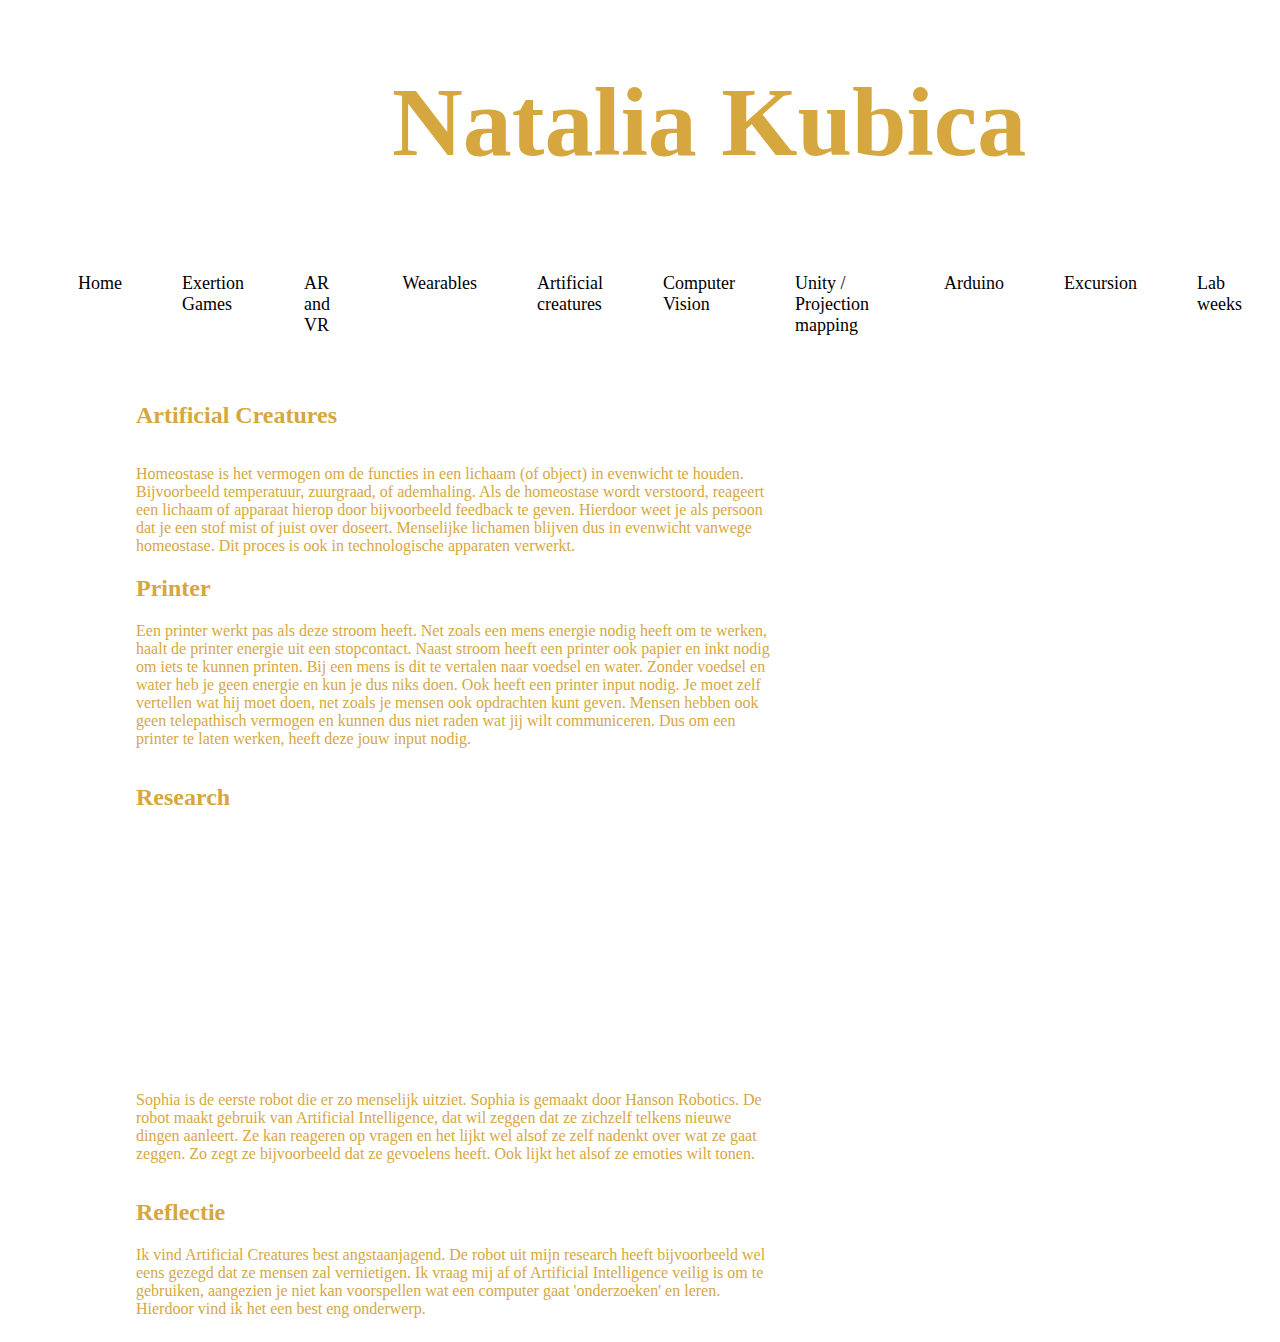
<file: ac.html>
<!DOCTYPE html>
<html>
    <head>
        <title>Portfolio Natalia</title>
        <meta charset="utf-8" />
        <meta name=”viewport” content=”width=device-width, initial-scale=1” />
        <link href="style.css" type="text/css" rel="stylesheet" />
        <link href="ac.css" type="text/css" rel="stylesheet" />
    </head>
    <body>
        <header>
            <h1>Natalia Kubica</h1>
        </header>
        <ul class="menu">
                <li><a href="portfolio.html">Home</a></li>
                <li ><a href="exertion.html">Exertion Games</a></li>
                <li><a href="arvr.html">AR and VR</a></li>
                <li><a href="wearables.html">Wearables</a></li>
                <li><a href="ac.html">Artificial creatures</a></li>
                <li><a href="computer.html">Computer Vision</a></li>
                <li><a href="unity.html">Unity / Projection mapping</a></li>
                <li><a href="arduino.html">Arduino</a></li>
                <li><a href="excursion.html">Excursion</a></li>
                <li><a href="labweeks.html">Lab weeks</a></li>
            </ul>
        <div class="geheel">
            <h2>Artificial Creatures</h2>
            <div class="tekst">
            <p class="teksthom">
                Homeostase is het vermogen om de functies in een lichaam (of object) in evenwicht te houden. Bijvoorbeeld temperatuur, zuurgraad, of ademhaling. Als de homeostase wordt verstoord, reageert een lichaam of apparaat hierop door bijvoorbeeld feedback te geven. Hierdoor weet je als persoon dat je een stof mist of juist over doseert. 
                Menselijke lichamen blijven dus in evenwicht vanwege homeostase. Dit proces is ook in technologische apparaten verwerkt.
                </p>
                <h2>Printer</h2>
                <p>
                Een printer werkt pas als deze stroom heeft. Net zoals een mens energie nodig heeft om te werken, haalt de printer energie uit een stopcontact. Naast stroom heeft een printer ook papier en inkt nodig om iets te kunnen printen. Bij een mens is dit te vertalen naar voedsel en water. Zonder voedsel en water heb je geen energie en kun je dus niks doen. Ook heeft een printer input nodig. Je moet zelf vertellen wat hij moet doen, net zoals je mensen ook opdrachten kunt geven. Mensen hebben ook geen telepathisch vermogen en kunnen dus niet raden wat jij wilt communiceren. Dus om een printer te laten werken, heeft deze jouw input nodig.

            </p>
            </div>
            <div class="tekst">
            <h2>Research</h2>
            <iframe width="426" height="240" src="https://www.youtube.com/embed/78-1MlkxyqI" frameborder="0" allow="autoplay; encrypted-media" allowfullscreen></iframe>
            <p class="research">
                Sophia is de eerste robot die er zo menselijk uitziet. Sophia is gemaakt door Hanson Robotics. De robot maakt gebruik van Artificial Intelligence, dat wil zeggen dat ze zichzelf telkens nieuwe dingen aanleert. Ze kan reageren op vragen en het lijkt wel alsof ze zelf nadenkt over wat ze gaat zeggen. Zo zegt ze bijvoorbeeld dat ze gevoelens heeft. Ook lijkt het alsof ze emoties wilt tonen.

            </p>
            </div>
            <div class="tekst">
                <h2>Reflectie</h2>
                <p class="reflectie">
                    Ik vind Artificial Creatures best angstaanjagend. De robot uit mijn research heeft bijvoorbeeld wel eens gezegd dat ze mensen zal vernietigen. Ik vraag mij af of Artificial Intelligence veilig is om te gebruiken, aangezien je niet kan voorspellen wat een computer gaat 'onderzoeken' en leren. Hierdoor vind ik het een best eng onderwerp.
                </p>
            </div>
        </div>
    </body>
</html>
</file>
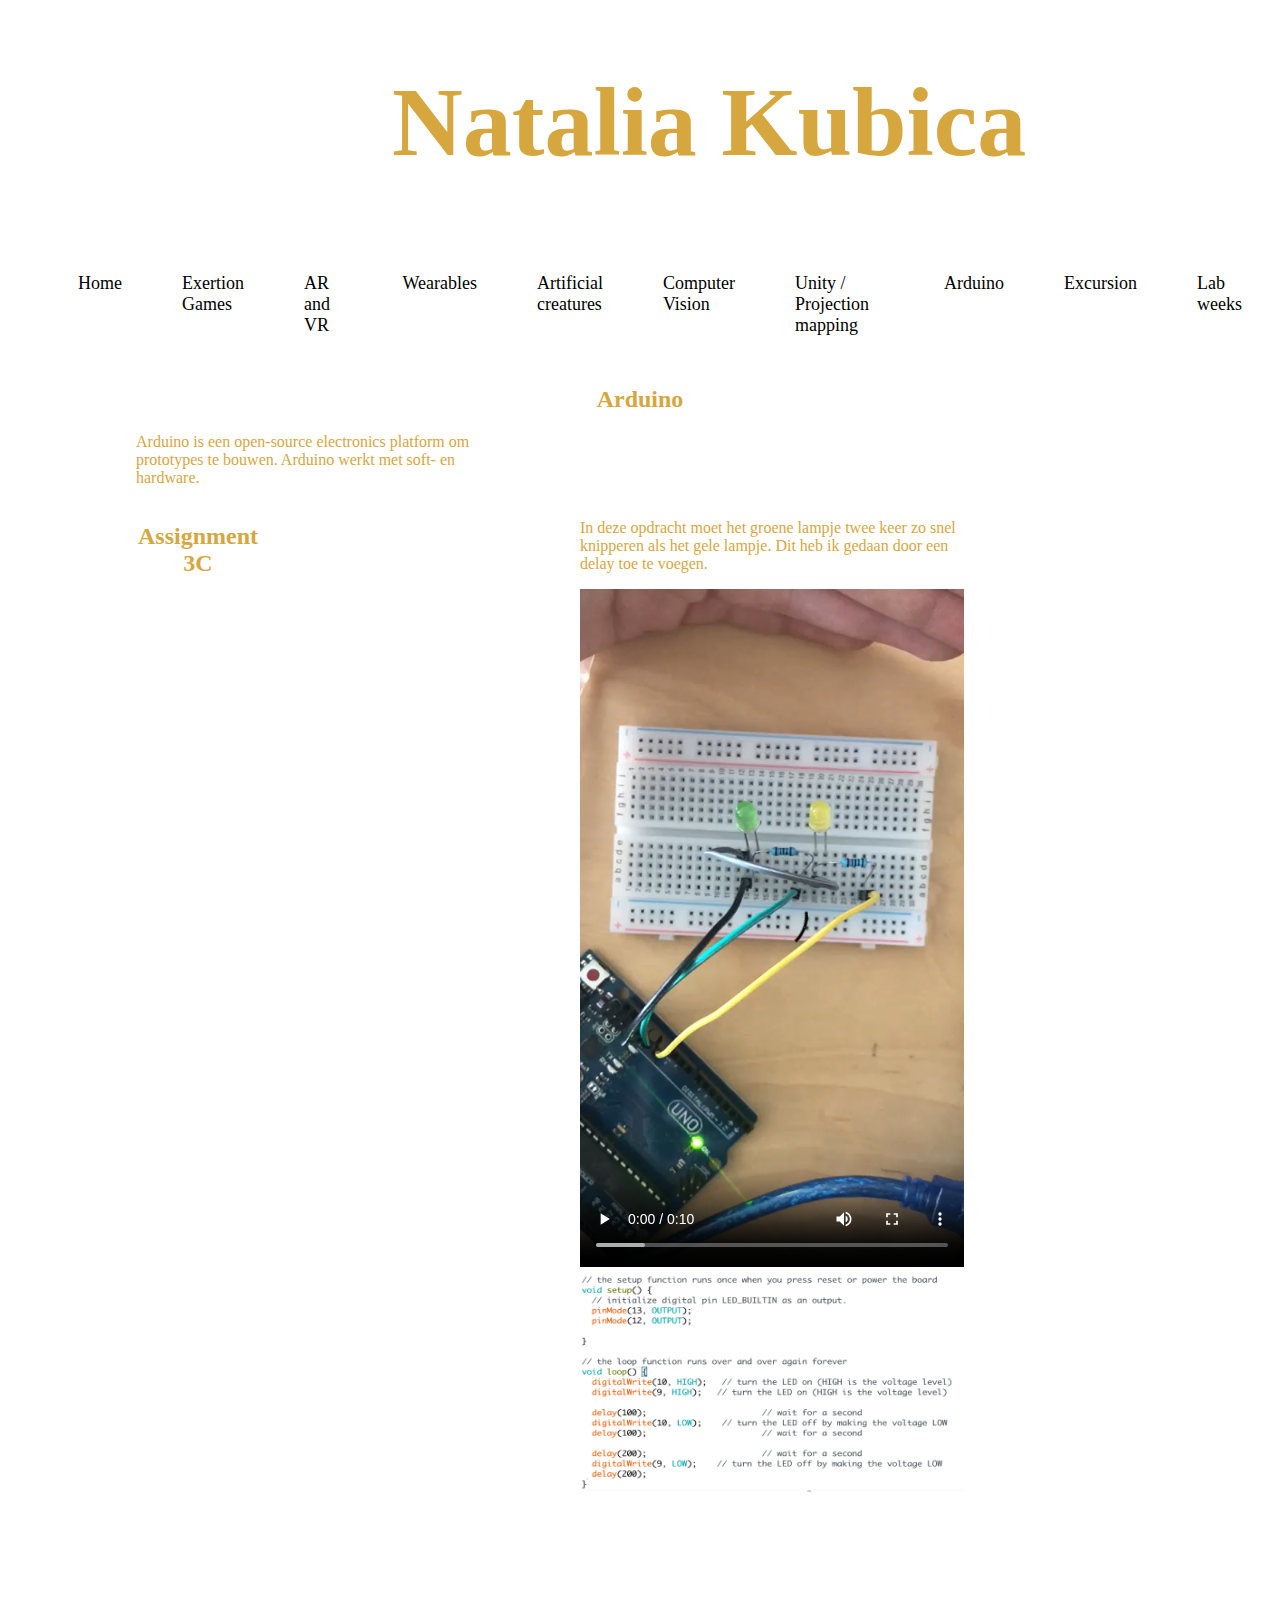
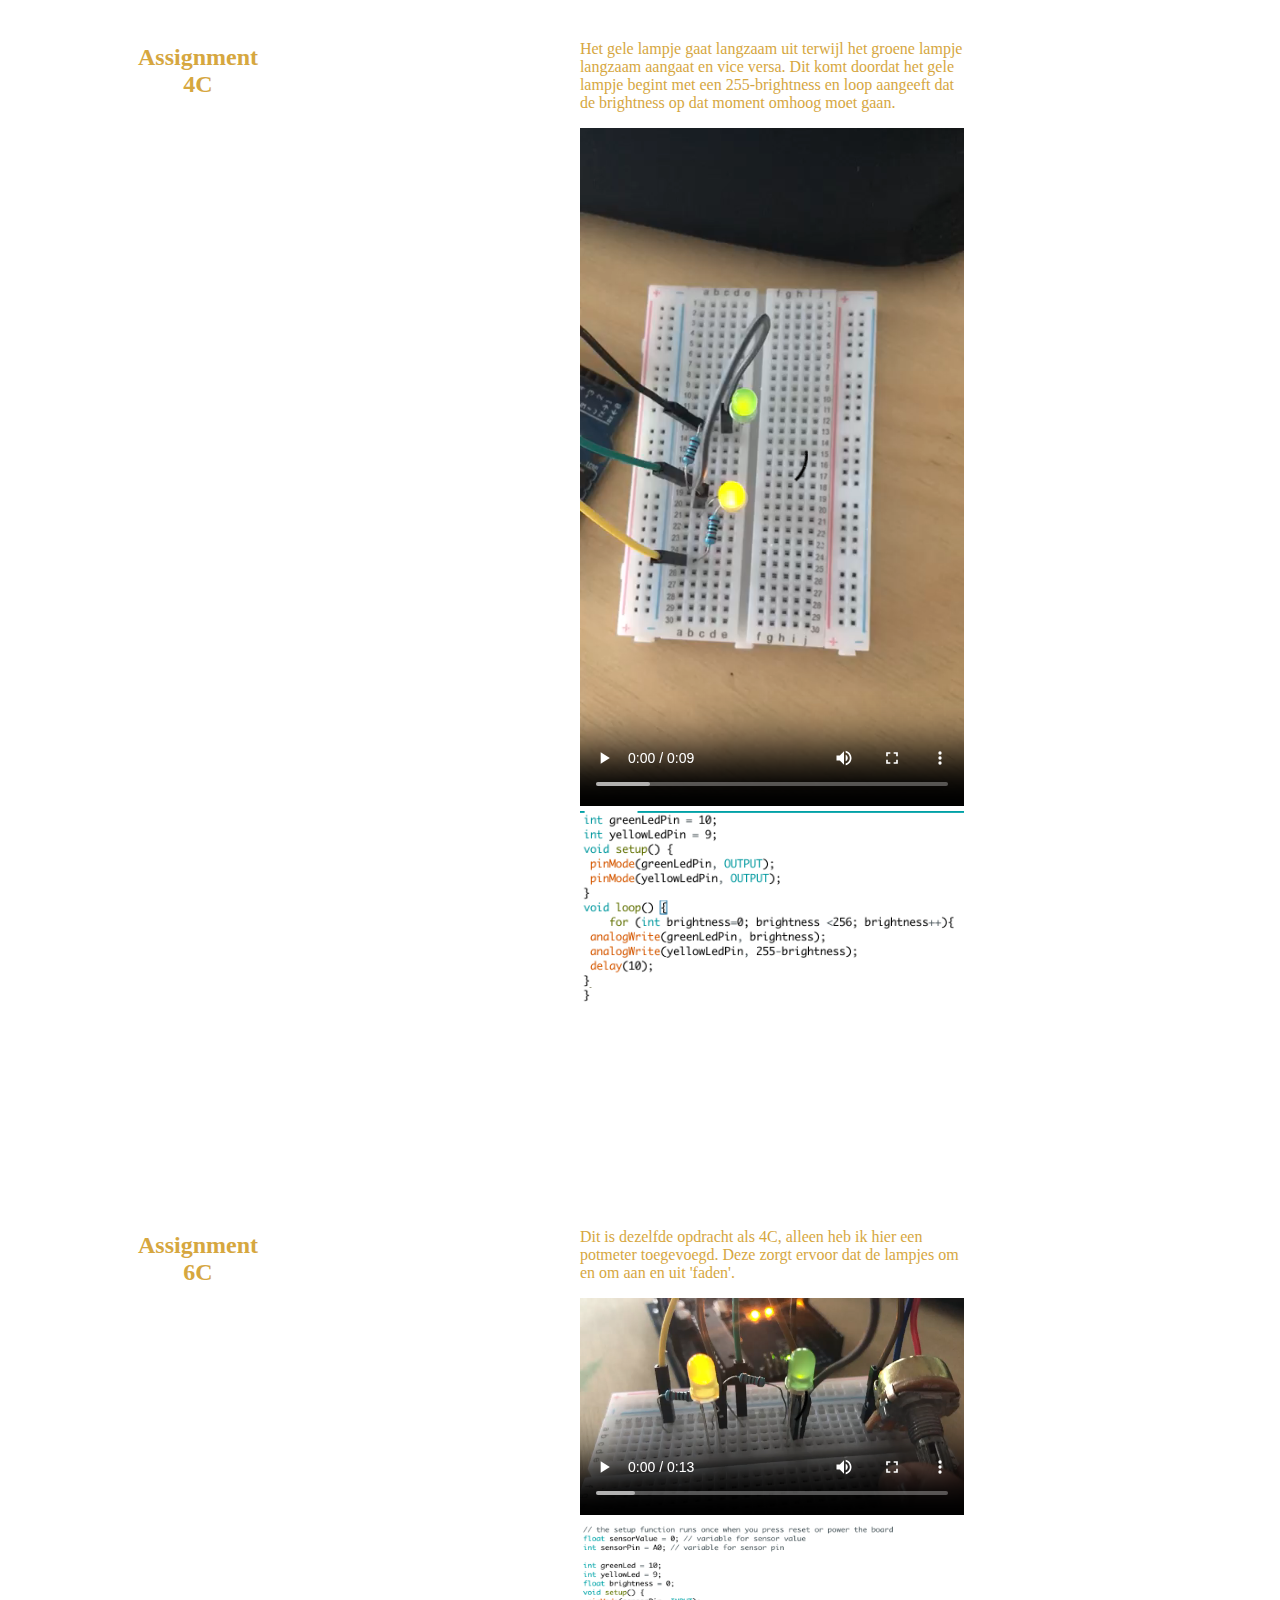
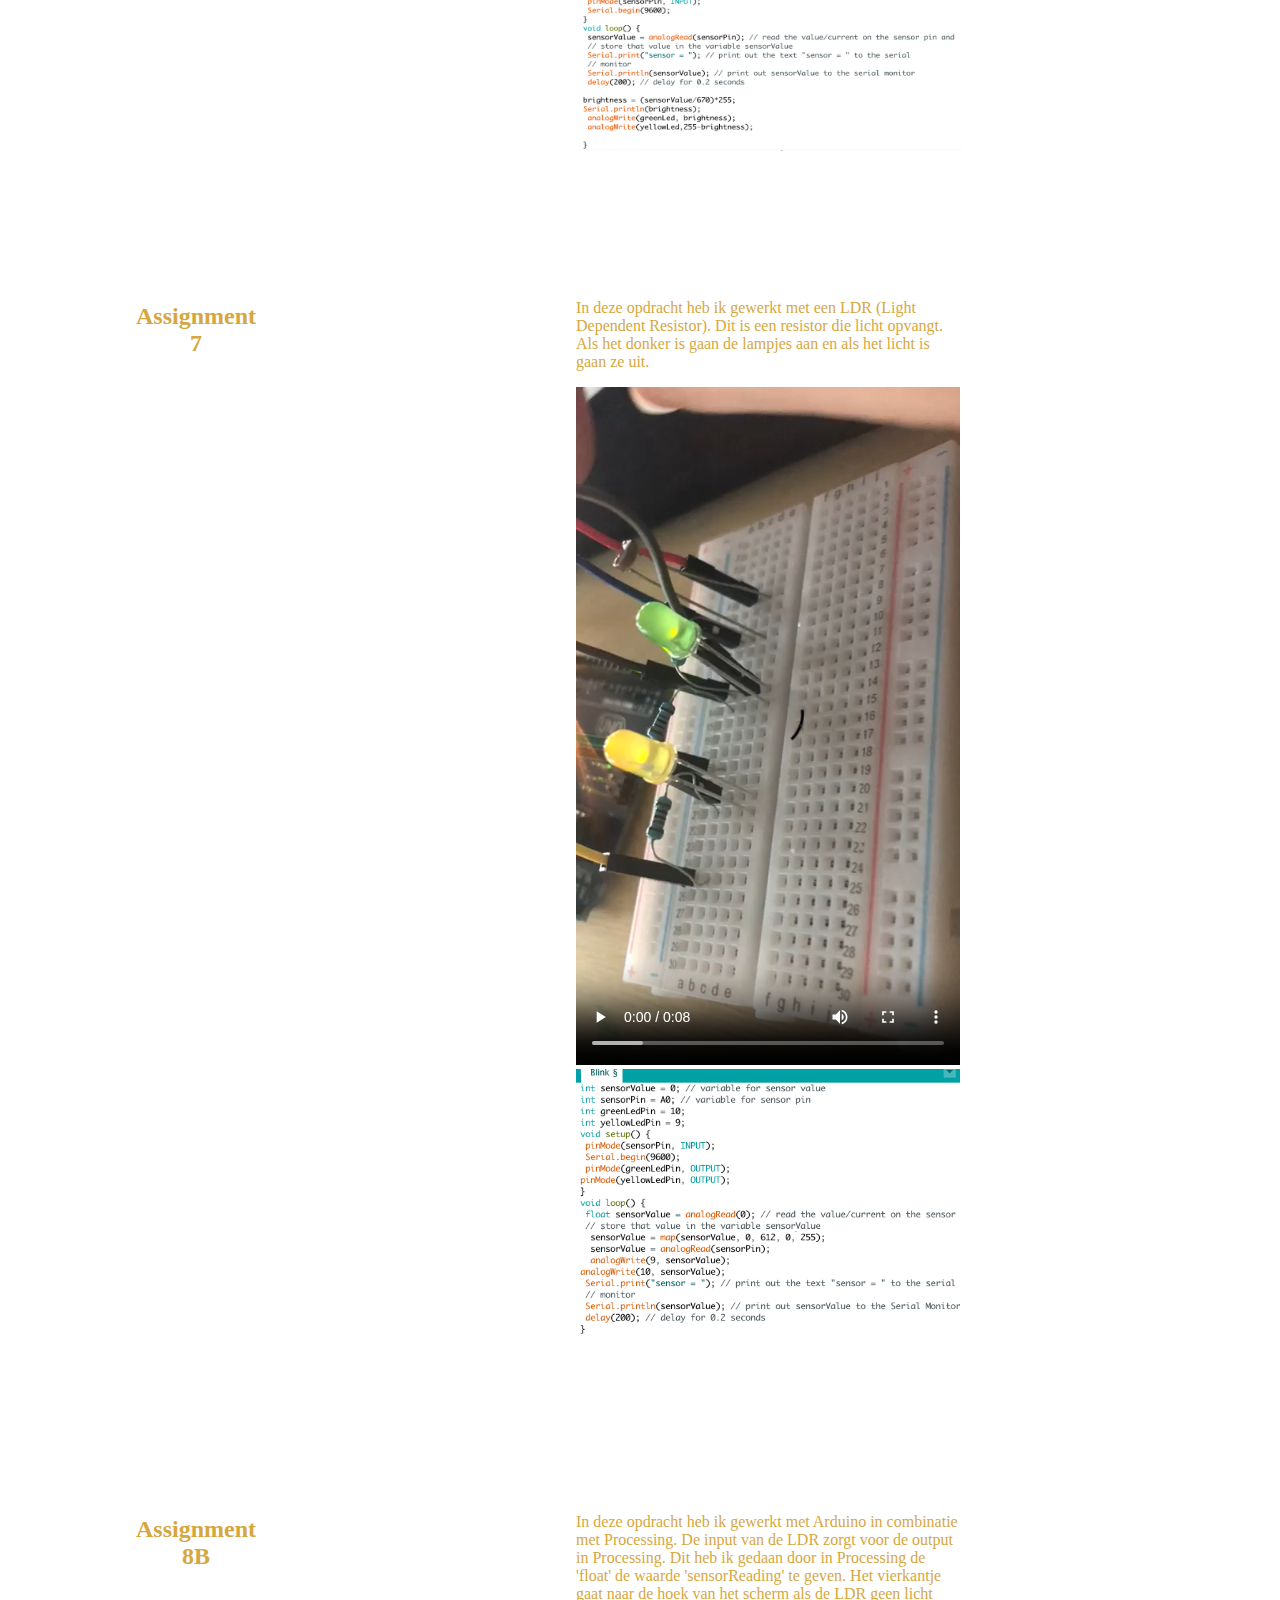
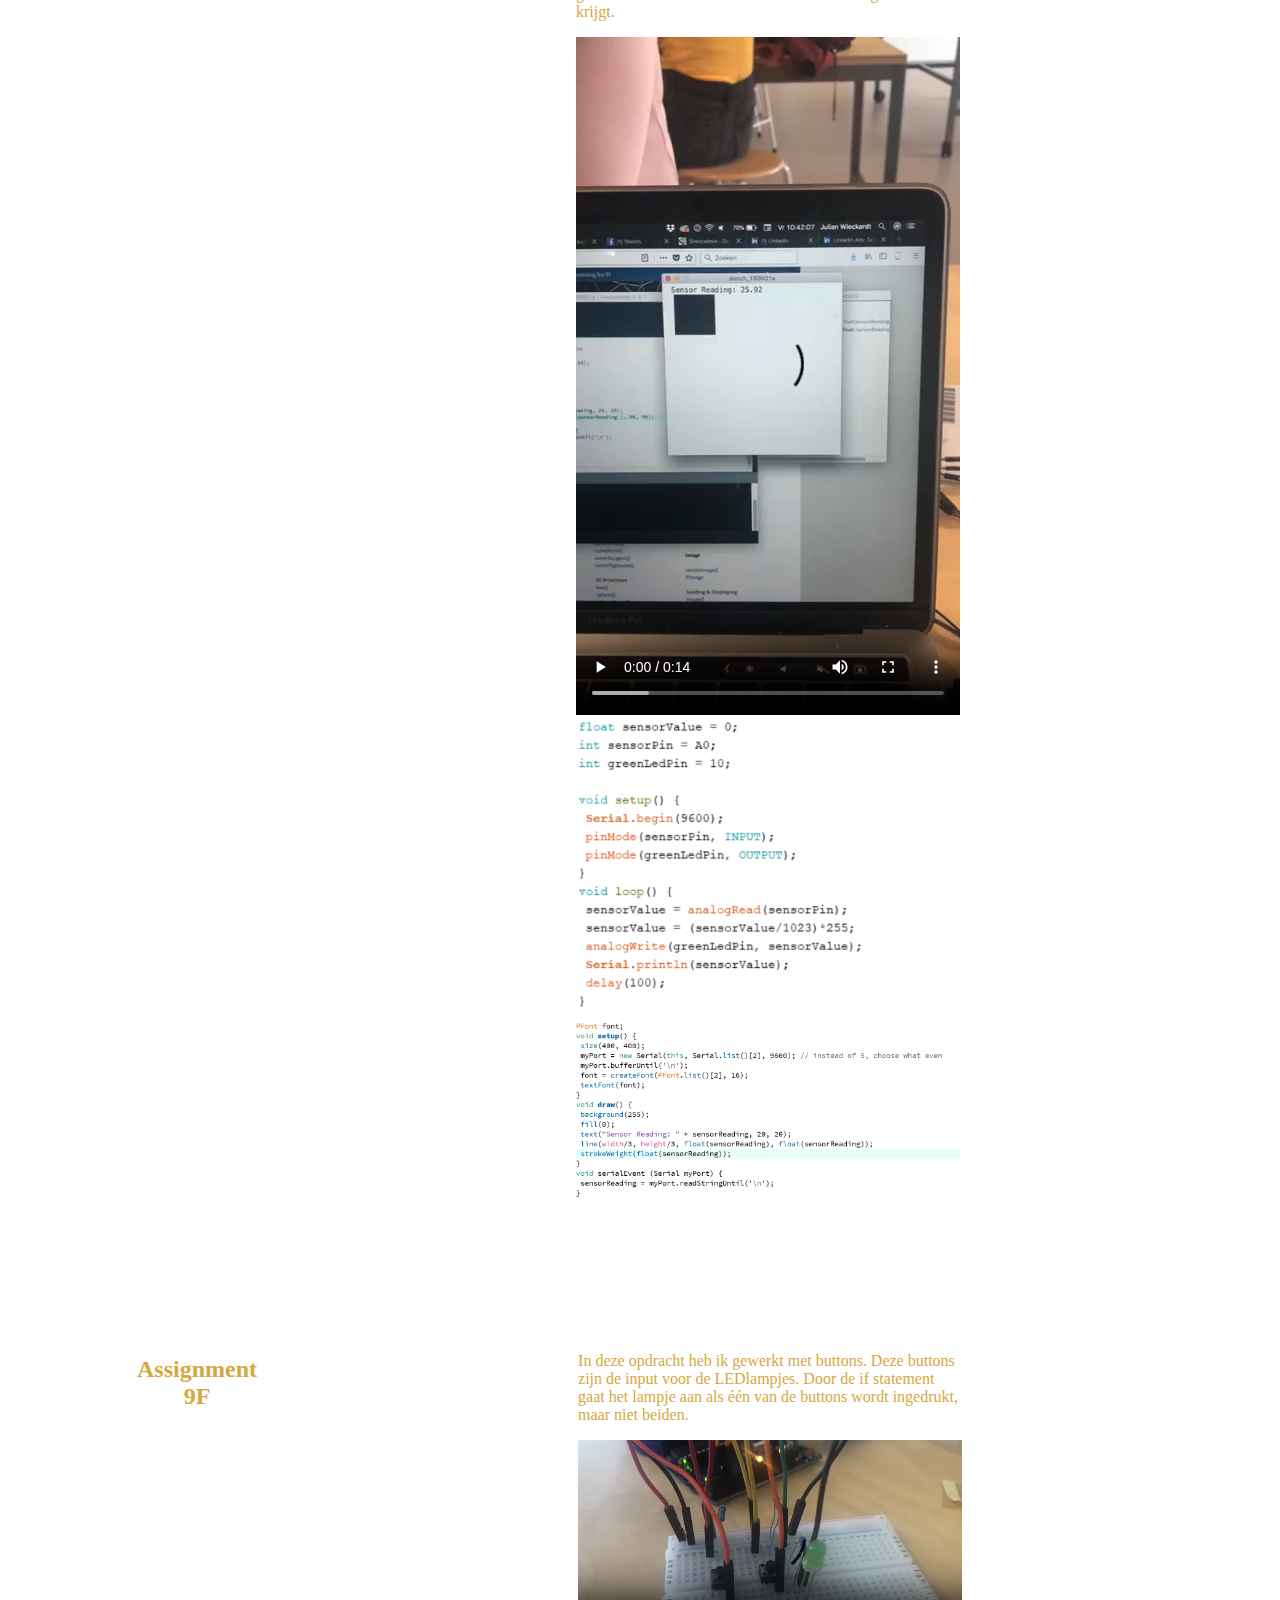
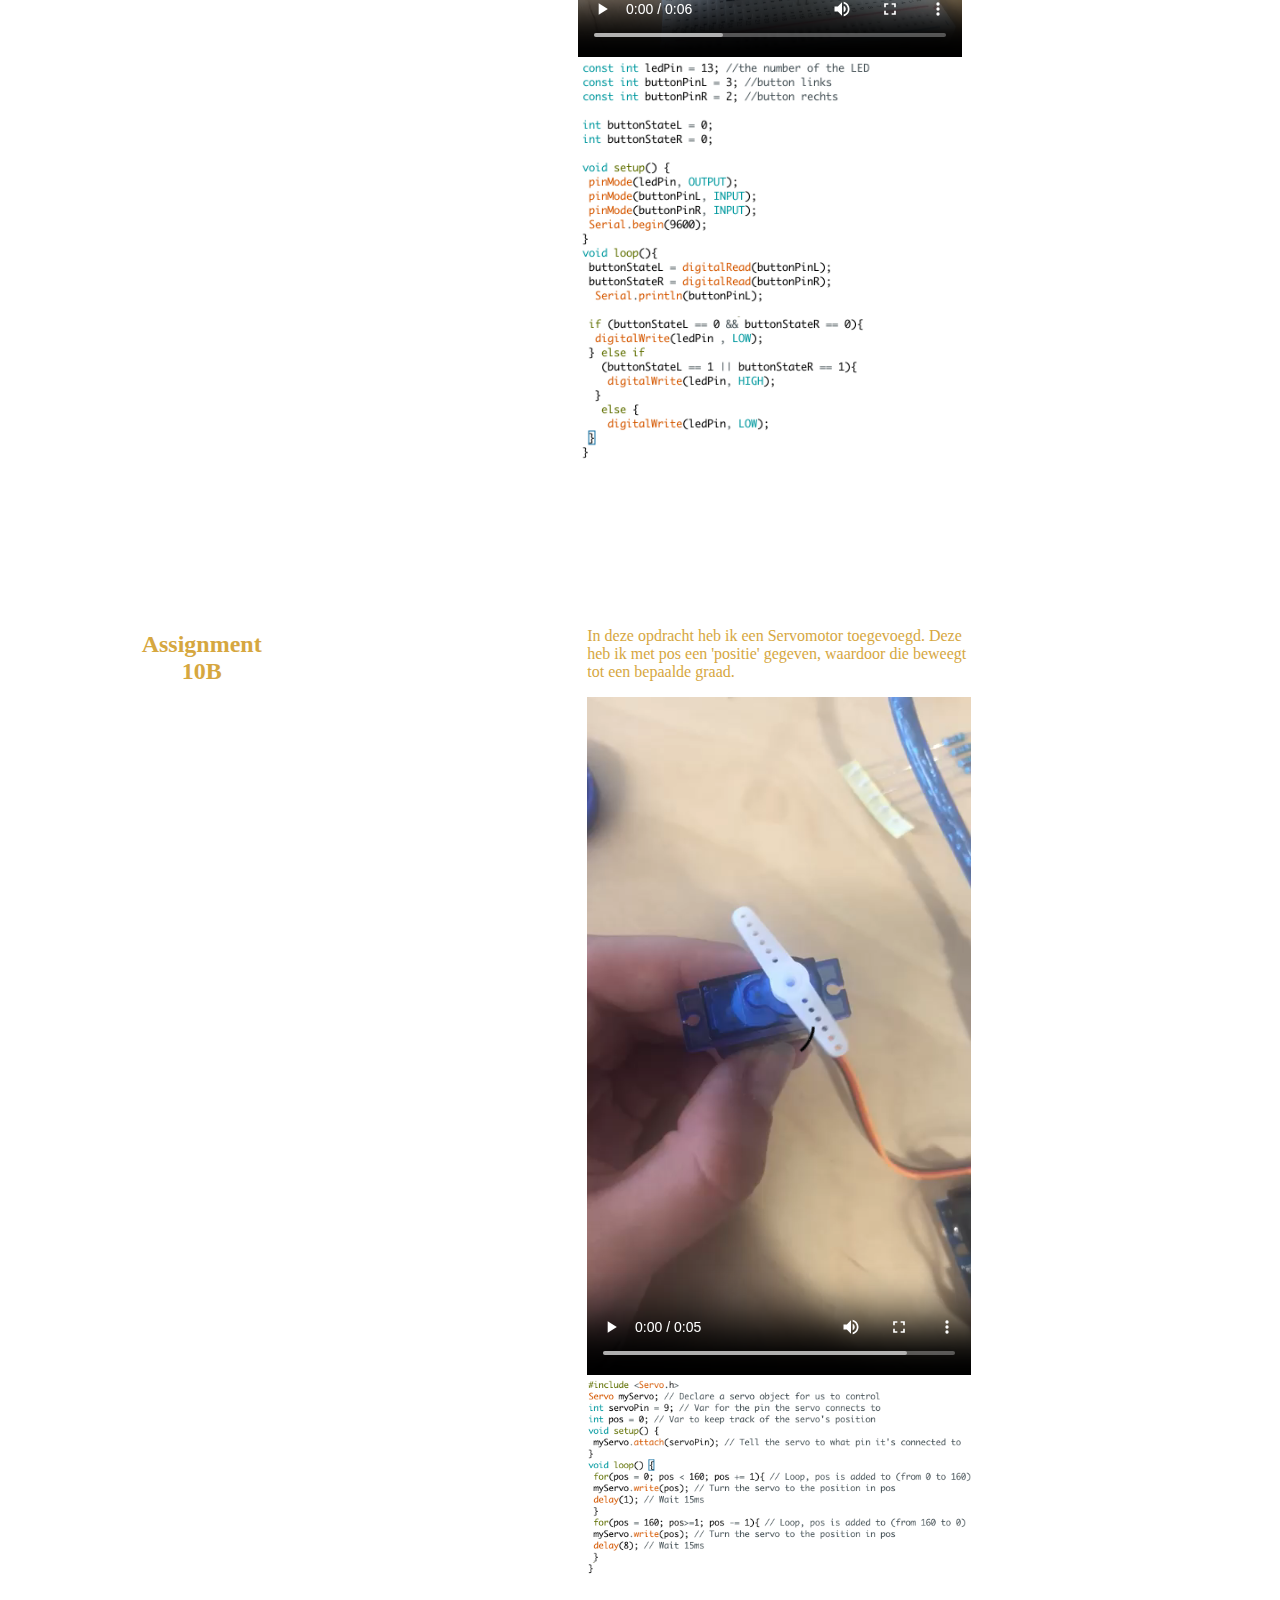
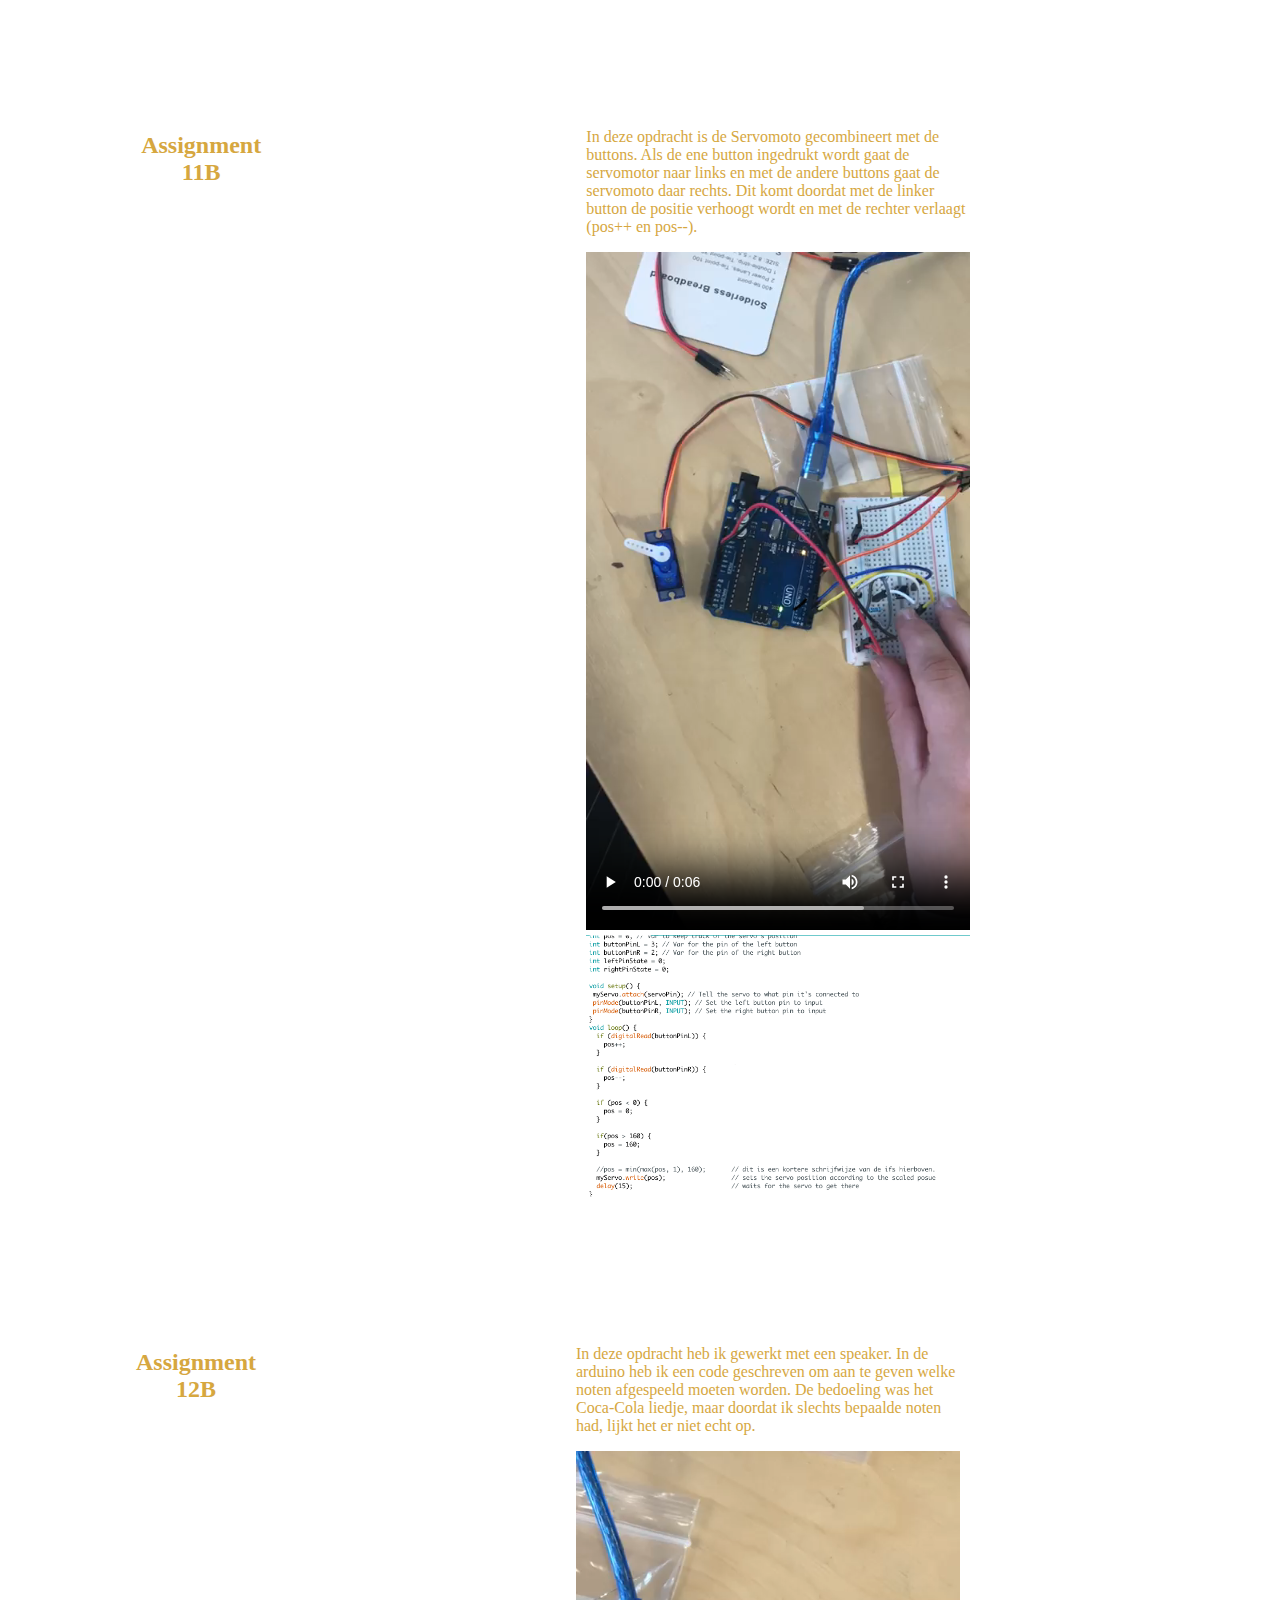
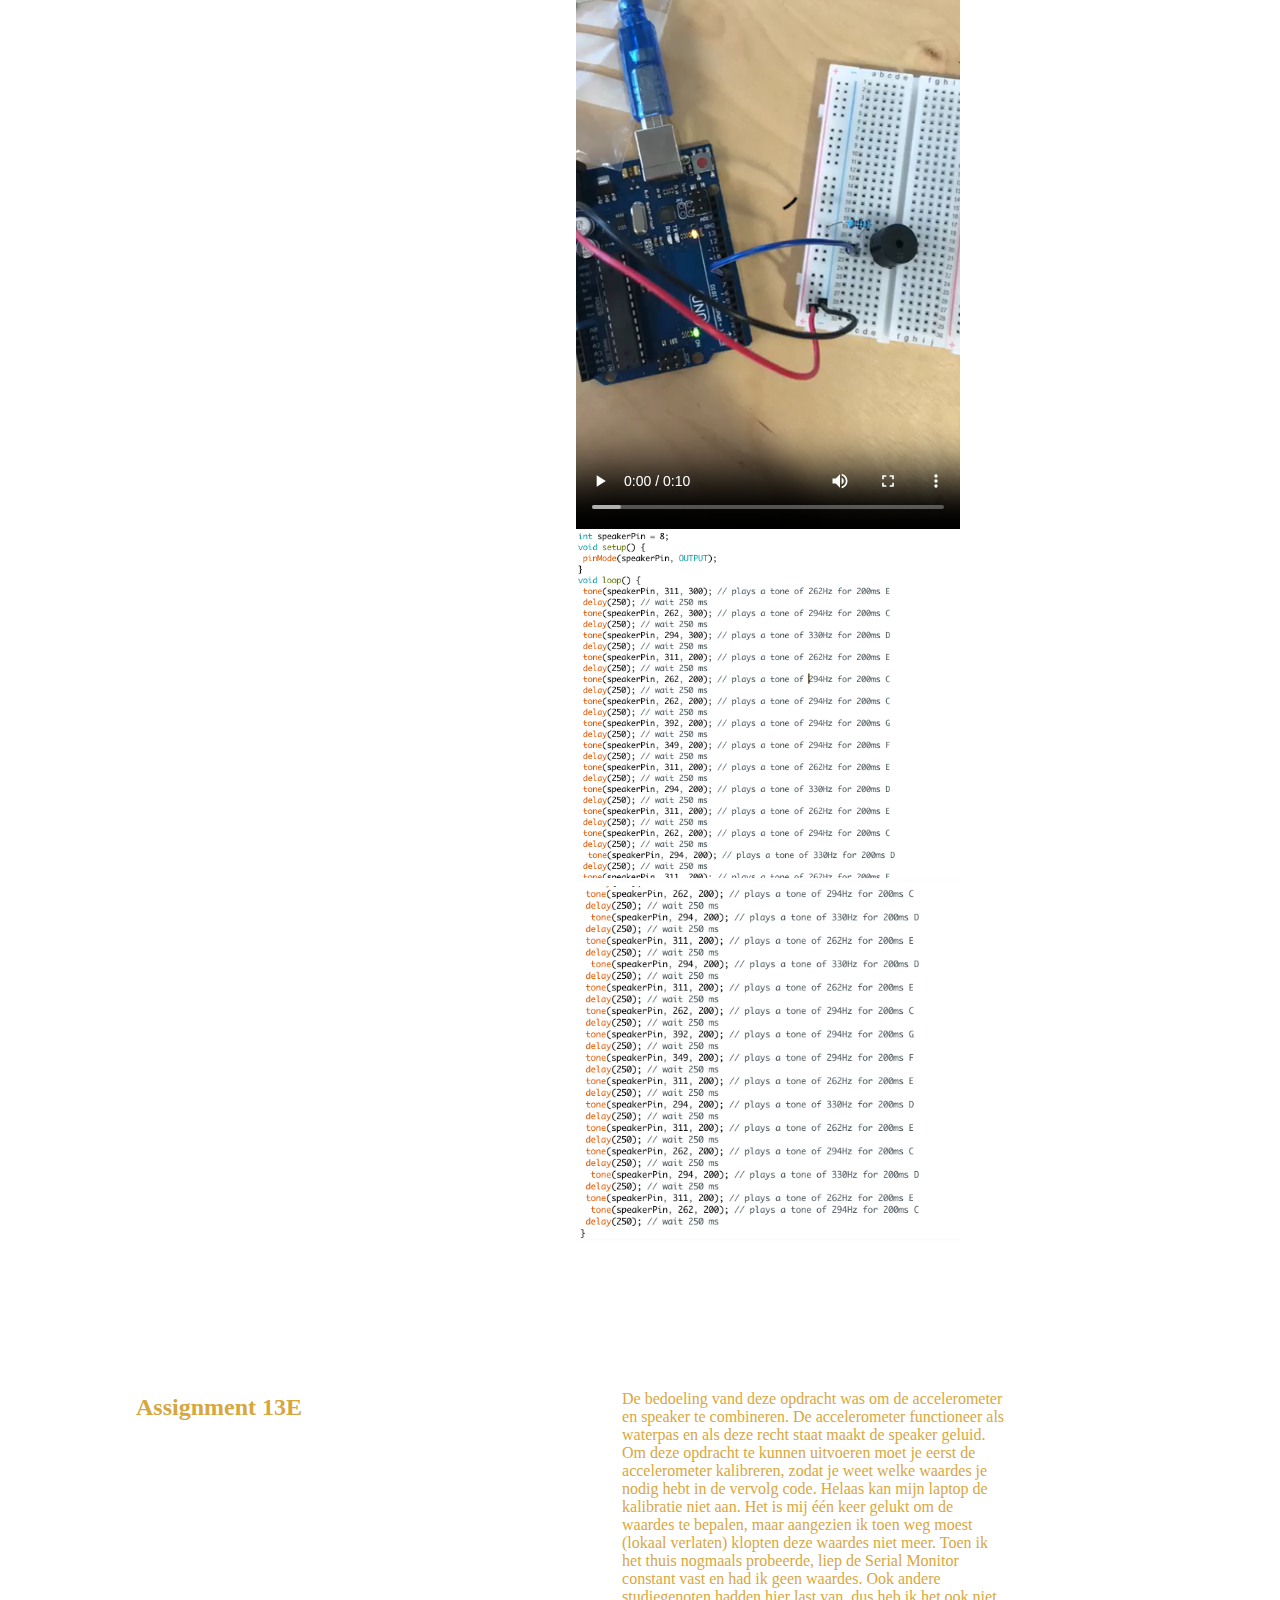
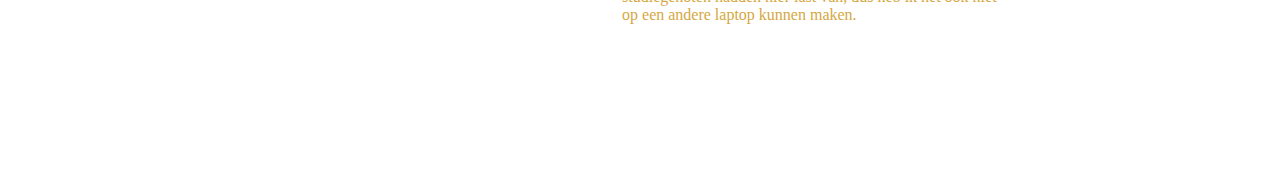
<file: arduino.html>
<!DOCTYPE html>
<html>
    <head>
        <title>Portfolio Natalia</title>
        <meta charset="utf-8" />
        <meta name=”viewport” content=”width=device-width, initial-scale=1” />
        <link href="style.css" type="text/css" rel="stylesheet" />
        <link href="arduino.css" type="text/css" rel="stylesheet" />
    </head>
    <body>
        <header>
            <h1>Natalia Kubica</h1>
        </header>
       <ul class="menu">
                <li><a href="portfolio.html">Home</a></li>
                <li ><a href="exertion.html">Exertion Games</a></li>
                <li><a href="arvr.html">AR and VR</a></li>
                <li><a href="wearables.html">Wearables</a></li>
                <li><a href="ac.html">Artificial creatures</a></li>
                <li><a href="computer.html">Computer Vision</a></li>
                <li><a href="unity.html">Unity / Projection mapping</a></li>
                <li><a href="arduino.html">Arduino</a></li>
                <li><a href="excursion.html">Excursion</a></li>
                <li><a href="labweeks.html">Lab weeks</a></li>
            </ul>
        <div class="box1">
            <h2>Arduino</h2>
            <p class="tekstar">Arduino is een open-source electronics platform om prototypes te bouwen. Arduino werkt met soft- en hardware. </p>
        </div>
        <div class="tekst">
            <div class="ass">
                <h2 clas>Assignment 3C</h2>
                <div class="beeld">
                    <p>In deze opdracht moet het groene lampje twee keer zo snel knipperen als het gele lampje. Dit heb ik gedaan door een delay toe te voegen.</p>
                    <video controls>
                      <source src="foto/Arduino/3C.mp4" type="video/mp4">
                    </video>
                    <img src="foto/Arduino/3C.png" class="code"/>
                </div>
            </div>
            <div class="ass">
                <h2>Assignment 4C</h2>
                <div class="beeld">
                    <p>Het gele lampje gaat langzaam uit terwijl het groene lampje langzaam aangaat en vice versa. Dit komt doordat het gele lampje begint met een 255-brightness en loop aangeeft dat de brightness op dat moment omhoog moet gaan.   </p>
                    <video controls>
                      <source src="foto/Arduino/4C.mp4" type="video/mp4">
                    </video>
                    <img src="foto/Arduino/4C.png" class="code" />
                </div>
            </div>
            <div class="ass">
                <h2>Assignment 6C</h2>
                <div class="beeld">
                    <p>Dit is dezelfde opdracht als 4C, alleen heb ik hier een potmeter toegevoegd. Deze zorgt ervoor dat de lampjes om en om aan en uit 'faden'. </p>
                    <video controls>
                      <source src="foto/Arduino/6C.mp4" type="video/mp4">
                    </video>
                    <img src="foto/Arduino/6C.png" class="code" />
                </div>
            </div>
            <div class="ass">
                <h2>Assignment 7</h2>
                <div class="beeld">
                      <p>In deze opdracht heb ik gewerkt met een LDR (Light Dependent Resistor). Dit is een resistor die licht opvangt. Als het donker is gaan de lampjes aan en als het licht is gaan ze uit. </p>
                    <video controls>
                      <source src="foto/Arduino/7.mp4" type="video/mp4">
                    </video>
                    <img src="foto/Arduino/7.png" class="code" />
                </div>
            </div>
            <div class="ass">
                <h2>Assignment 8B</h2>
                <div class="beeld">
                     <p>In deze opdracht heb ik gewerkt met Arduino in combinatie met Processing. De input van de LDR zorgt voor de output in Processing. Dit heb ik gedaan door in Processing de 'float' de waarde 'sensorReading' te geven. Het vierkantje gaat naar de hoek van het scherm als de LDR geen licht krijgt. </p>
                    <video controls>
                      <source src="foto/Arduino/8B.mp4" type="video/mp4">
                    </video>
                    <img src="foto/Arduino/8Bar.png" class="code" />
                    <img src="foto/Arduino/8Bpro.png" class="code" />
                </div>
            </div>
            <div class="ass">
                <h2>Assignment 9F</h2>
                <div class="beeld">
                    <p>In deze opdracht heb ik gewerkt met buttons. Deze buttons zijn de input voor de LEDlampjes. Door de if statement gaat het lampje aan als één van de buttons wordt ingedrukt, maar niet beiden. </p>
                    <video controls>
                      <source src="foto/Arduino/9F.mp4" type="video/mp4">
                    </video>
                    <img src="foto/Arduino/9F.png" class="code" />
                </div>
            </div>
            <div class="ass">
                <h2>Assignment 10B</h2>
                <div class="beeld">
                    <p>In deze opdracht heb ik een Servomotor toegevoegd. Deze heb ik met pos een 'positie' gegeven, waardoor die beweegt tot een bepaalde graad. </p>
                    <video controls>
                      <source src="foto/Arduino/10b.mp4" type="video/mp4">
                    </video>
                    <img src="foto/Arduino/10B.png" class="code" />
                </div>
            </div>
            <div class="ass">
                <h2>Assignment 11B</h2>
                <div class="beeld">
                    <p>In deze opdracht is de Servomoto gecombineert met de buttons. Als de ene button ingedrukt wordt gaat de servomotor naar links en met de andere buttons gaat de servomoto daar rechts. Dit komt doordat met de linker button de positie verhoogt wordt en met de rechter verlaagt (pos++ en pos--). </p>
                    <video controls>
                      <source src="foto/Arduino/11B.mp4" type="video/mp4">
                    </video>
                    <img src="foto/Arduino/11B.png" class="code" />
                </div>
            </div>
            <div class="ass">
                <h2>Assignment 12B</h2>
                <div class="beeld">
                    <p>In deze opdracht heb ik gewerkt met een speaker. In de arduino heb ik een code geschreven om aan te geven welke noten afgespeeld moeten worden. De bedoeling was het Coca-Cola liedje, maar doordat ik slechts bepaalde noten had, lijkt het er niet echt op.  </p>
                    <video controls>
                      <source src="foto/Arduino/12B.mp4" type="video/mp4">
                    </video>
                    <img src="foto/Arduino/12B1.png" class="code" />
                    <img src="foto/Arduino/12B2.png" class="code" />
                </div>
            </div>
            <div class="ass">
                <h2>Assignment 13E</h2>
                <div class="beeld">
                    <p>De bedoeling vand deze opdracht was om de accelerometer en speaker te combineren. De accelerometer functioneer als waterpas en als deze recht staat maakt de speaker geluid. Om deze opdracht te kunnen uitvoeren moet je eerst de accelerometer kalibreren, zodat je weet welke waardes je nodig hebt in de vervolg code. Helaas kan mijn laptop de kalibratie niet aan. Het is mij één keer gelukt om de waardes te bepalen, maar aangezien ik toen weg moest (lokaal verlaten) klopten deze waardes niet meer. Toen ik het thuis nogmaals probeerde, liep de Serial Monitor constant vast en had ik geen waardes. Ook andere studiegenoten hadden hier last van, dus heb ik het ook niet op een andere laptop kunnen maken. </p>
    
                </div>
            </div>
        </div>
    </body>
</html>
</file>
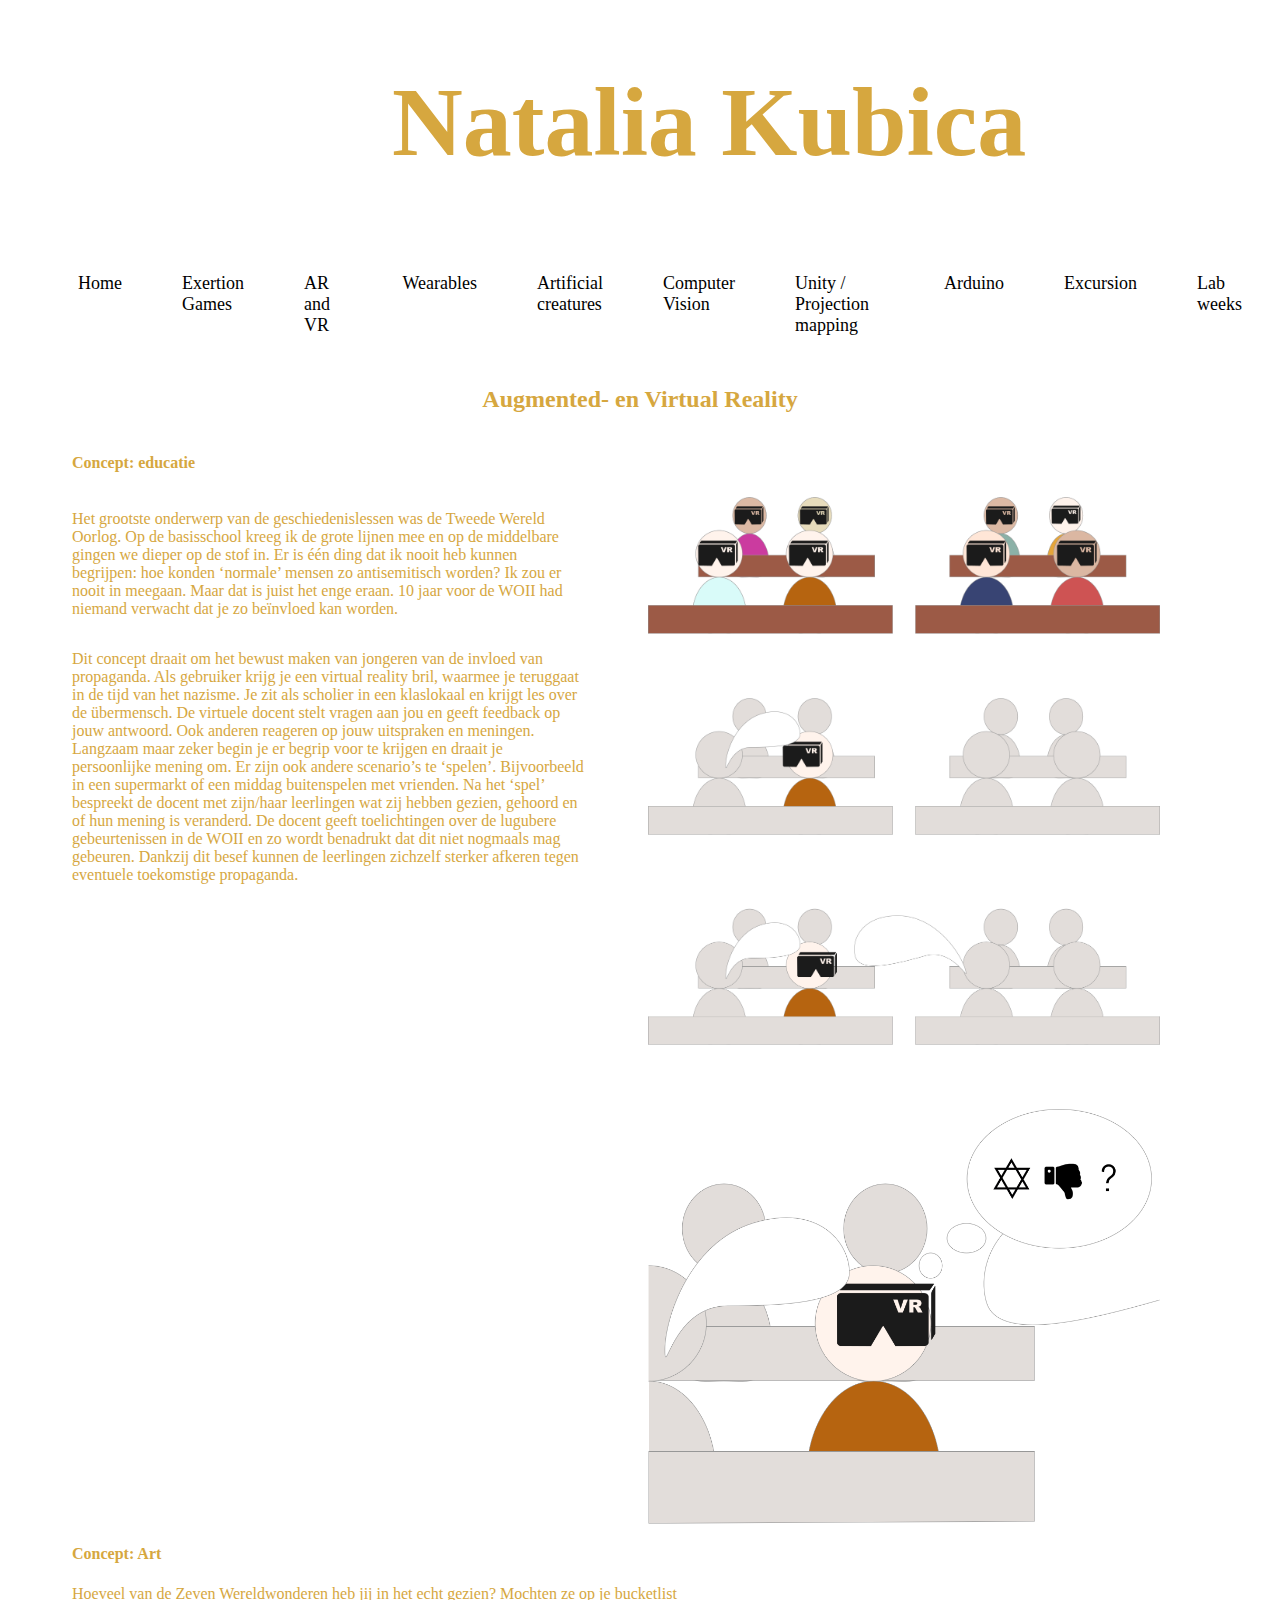
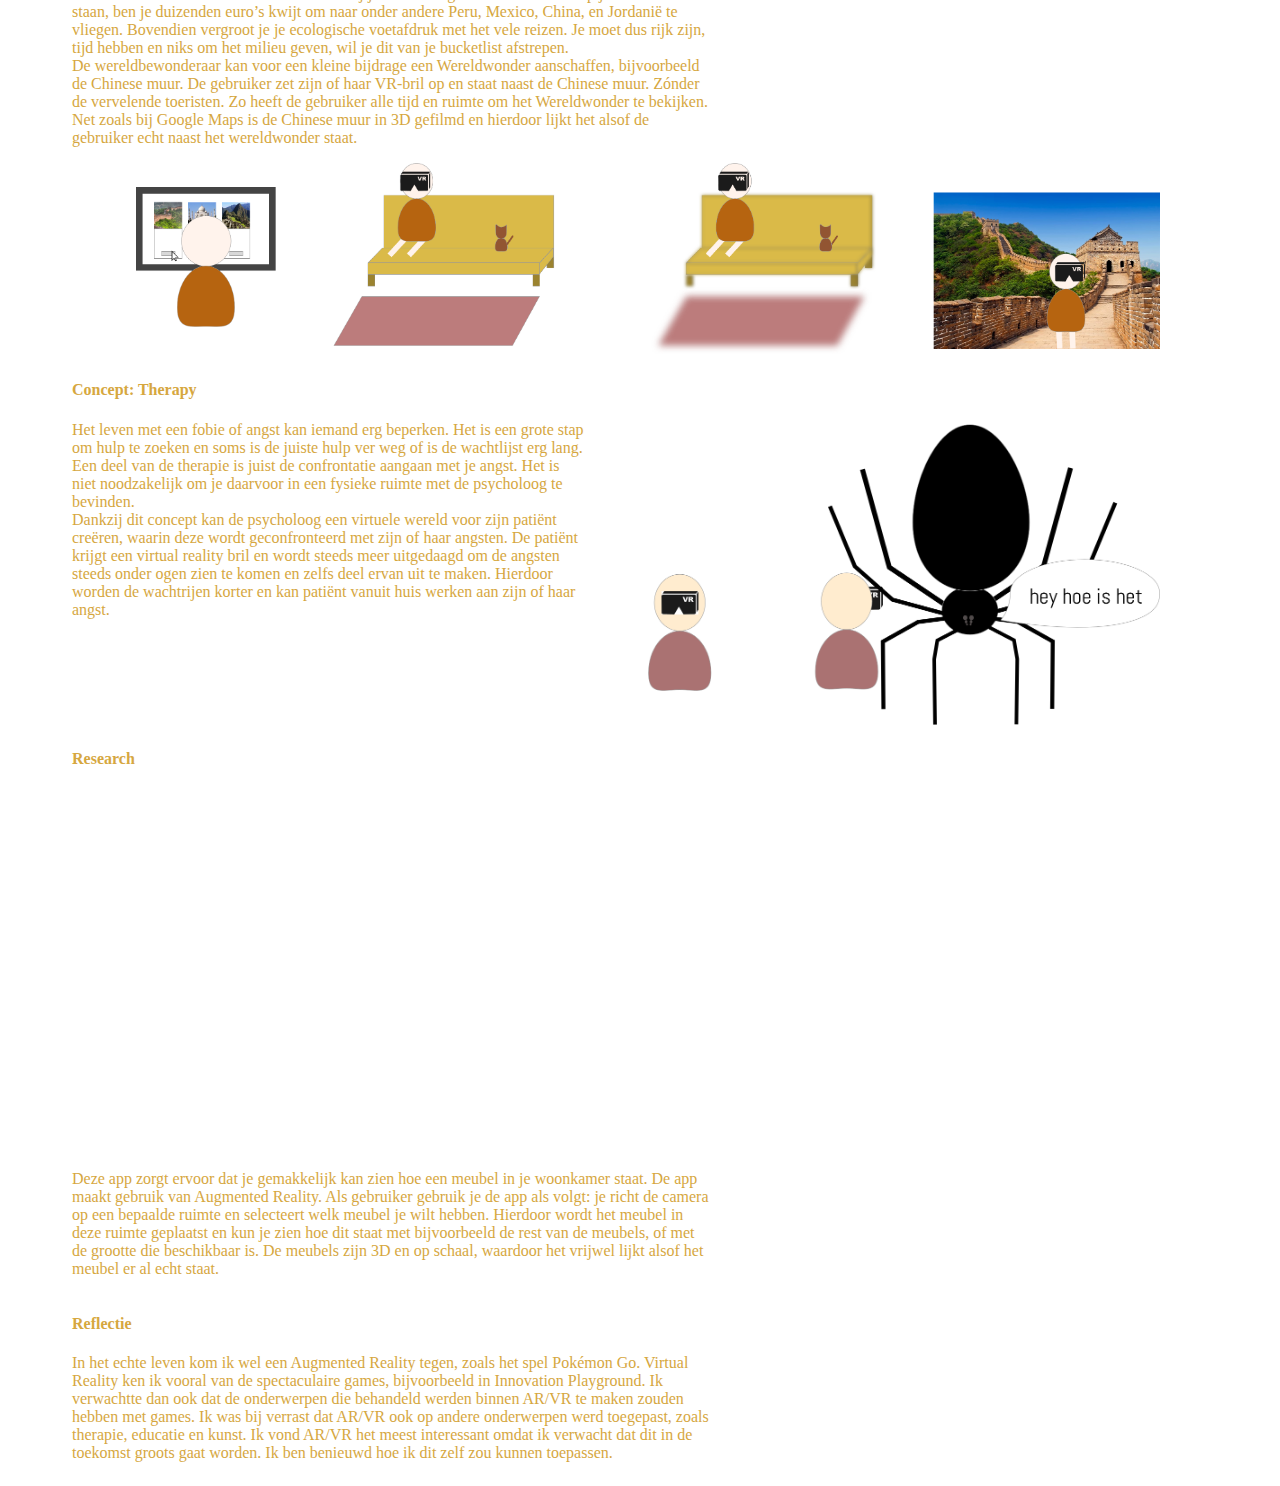
<file: arvr.html>
<!DOCTYPE html>
<html>
    <head>
        <title>Portfolio Natalia</title>
        <meta charset="utf-8" />
        <meta name=”viewport” content=”width=device-width, initial-scale=1” />
        <link href="style.css" type="text/css" rel="stylesheet" />
        <link href="arvstyle.css" type="text/css" rel="stylesheet" />
    </head>
    <body>
        <header>
            <h1>Natalia Kubica</h1>
        </header>
            <ul class="menu">
                <li><a href="portfolio.html">Home</a></li>
                <li ><a href="exertion.html">Exertion Games</a></li>
                <li><a href="arvr.html">AR and VR</a></li>
                <li><a href="wearables.html">Wearables</a></li>
                <li><a href="ac.html">Artificial creatures</a></li>
                <li><a href="computer.html">Computer Vision</a></li>
                <li><a href="unity.html">Unity / Projection mapping</a></li>
                <li><a href="arduino.html">Arduino</a></li>
                <li><a href="excursion.html">Excursion</a></li>
                <li><a href="labweeks.html">Lab weeks</a></li>
            </ul>
        <div class="box1">
            <h2>Augmented- en Virtual Reality</h2>
        </div>
        <div class="geheel">
        <div class="educatie">
            <div class="tekst1">
                <h4>Concept: educatie</h4>
                <p>
                Het grootste onderwerp van de geschiedenislessen was de Tweede Wereld Oorlog. Op de basisschool kreeg ik de grote lijnen mee en op de middelbare gingen we dieper op de stof in. Er is één ding dat ik nooit heb kunnen begrijpen: hoe konden ‘normale’ mensen zo antisemitisch worden? Ik zou er nooit in meegaan. Maar dat is juist het enge eraan. 10 jaar voor de WOII had niemand verwacht dat je zo beïnvloed kan worden. 
                </p>
                <p>
                Dit concept draait om het bewust maken van jongeren van de invloed van propaganda. Als gebruiker krijg je een virtual reality bril, waarmee je teruggaat in de tijd van het nazisme. Je zit als scholier in een klaslokaal en krijgt les over de übermensch. De virtuele docent stelt vragen aan jou en geeft feedback op jouw antwoord. Ook anderen reageren op jouw uitspraken en meningen. Langzaam maar zeker begin je er begrip voor te krijgen en draait je persoonlijke mening om. Er zijn ook andere scenario’s te ‘spelen’. Bijvoorbeeld in een supermarkt of een middag buitenspelen met vrienden. Na het ‘spel’ bespreekt de docent met zijn/haar leerlingen wat zij hebben gezien, gehoord en of hun mening is veranderd. De docent geeft toelichtingen over de lugubere gebeurtenissen in de WOII en zo wordt benadrukt dat dit niet nogmaals mag gebeuren. Dankzij dit besef kunnen de leerlingen zichzelf sterker afkeren tegen eventuele toekomstige propaganda. 
                </p>
            </div>
            <div class="fotos1">
                    <img src="foto/wo21.png" class="foto1" />
                    <img src="foto/wo22.png" class="foto1" />
                    <img src="foto/wo23.png" class="foto1" />
                    <img src="foto/w024.png" class="foto1" />
            </div>
            </div>
            <div class="geheel2">
            <div class="tekst2">
                <h4>Concept: Art</h4>
                <p>
                    Hoeveel van de Zeven Wereldwonderen heb jij in het echt gezien? Mochten ze op je bucketlist staan, ben je duizenden euro’s kwijt om naar onder andere Peru, Mexico, China, en Jordanië te vliegen. Bovendien vergroot je je ecologische voetafdruk met het vele reizen. Je moet dus rijk zijn, tijd hebben en niks om het milieu geven, wil je dit van je bucketlist afstrepen.
                    <br />
                    De wereldbewonderaar kan voor een kleine bijdrage een Wereldwonder aanschaffen, bijvoorbeeld de Chinese muur. De gebruiker zet zijn of haar VR-bril op en staat naast de Chinese muur. Zónder de vervelende toeristen. Zo heeft de gebruiker alle tijd en ruimte om het Wereldwonder te bekijken. Net zoals bij Google Maps is de Chinese muur in 3D gefilmd en hierdoor lijkt het alsof de gebruiker echt naast het wereldwonder staat. 
                </p>
            </div>
            <div class="fotos2">
                <img src="foto/wereldwonder.png" class="foto5" />
            </div>
            </div>
            <div class="geheel3">
            <div class="tekst3">
                <h4>Concept: Therapy</h4>
                <p>
                   Het leven met een fobie of angst kan iemand erg beperken. Het is een grote stap om hulp te zoeken en soms is de juiste hulp ver weg of is de wachtlijst erg lang. Een deel van de therapie is juist de confrontatie aangaan met je angst. Het is niet noodzakelijk om je daarvoor in een fysieke ruimte met de psycholoog te bevinden.
                    <br />
                Dankzij dit concept kan de psycholoog een virtuele wereld voor zijn patiënt creëren, waarin deze wordt geconfronteerd met zijn of haar angsten. De patiënt krijgt een virtual reality bril en wordt steeds meer uitgedaagd om de angsten steeds onder ogen zien te komen en zelfs deel ervan uit te maken. Hierdoor worden de wachtrijen korter en kan patiënt vanuit huis werken aan zijn of haar angst.

                </p>
            </div>
            <div class="fotos3">
                <img src="foto/arvr3.png" class="foto6" />
            </div>
            </div>
            <div class="geheel4">
                <div class="tekst4">
                    <h4>Research</h4>
                    <iframe width="640" height="360" src="https://www.youtube.com/embed/rtv6AcChauo" frameborder="0" allow="autoplay; encrypted-media" allowfullscreen></iframe>
                    <p>Deze app zorgt ervoor dat je gemakkelijk kan zien hoe een meubel in je woonkamer staat. De app maakt gebruik van Augmented Reality. Als gebruiker gebruik je de app als volgt: je richt de camera op een bepaalde ruimte en selecteert welk meubel je wilt hebben. Hierdoor wordt het meubel in deze ruimte geplaatst en kun je zien hoe dit staat met bijvoorbeeld de rest van de meubels, of met de grootte die beschikbaar is. De meubels zijn 3D en op schaal, waardoor het vrijwel lijkt alsof het meubel er al echt staat.</p>
                </div>
            </div>
            <div class="geheel4">
                <div class="tekst4">
                    <h4>Reflectie</h4>
                    <p>
                        In het echte leven kom ik wel een Augmented Reality tegen, zoals het spel Pokémon Go. Virtual Reality ken ik vooral van de spectaculaire games, bijvoorbeeld in Innovation Playground. Ik verwachtte dan ook dat de onderwerpen die behandeld werden binnen AR/VR te maken zouden hebben met games. Ik was bij verrast dat AR/VR ook op andere onderwerpen werd toegepast, zoals therapie, educatie en kunst. Ik vond AR/VR het meest interessant omdat ik verwacht dat dit in de toekomst groots gaat worden. Ik ben benieuwd hoe ik dit zelf zou kunnen toepassen. 

                    </p>
                </div>
            </div>
        </div>
    </body>
</html>
</file>
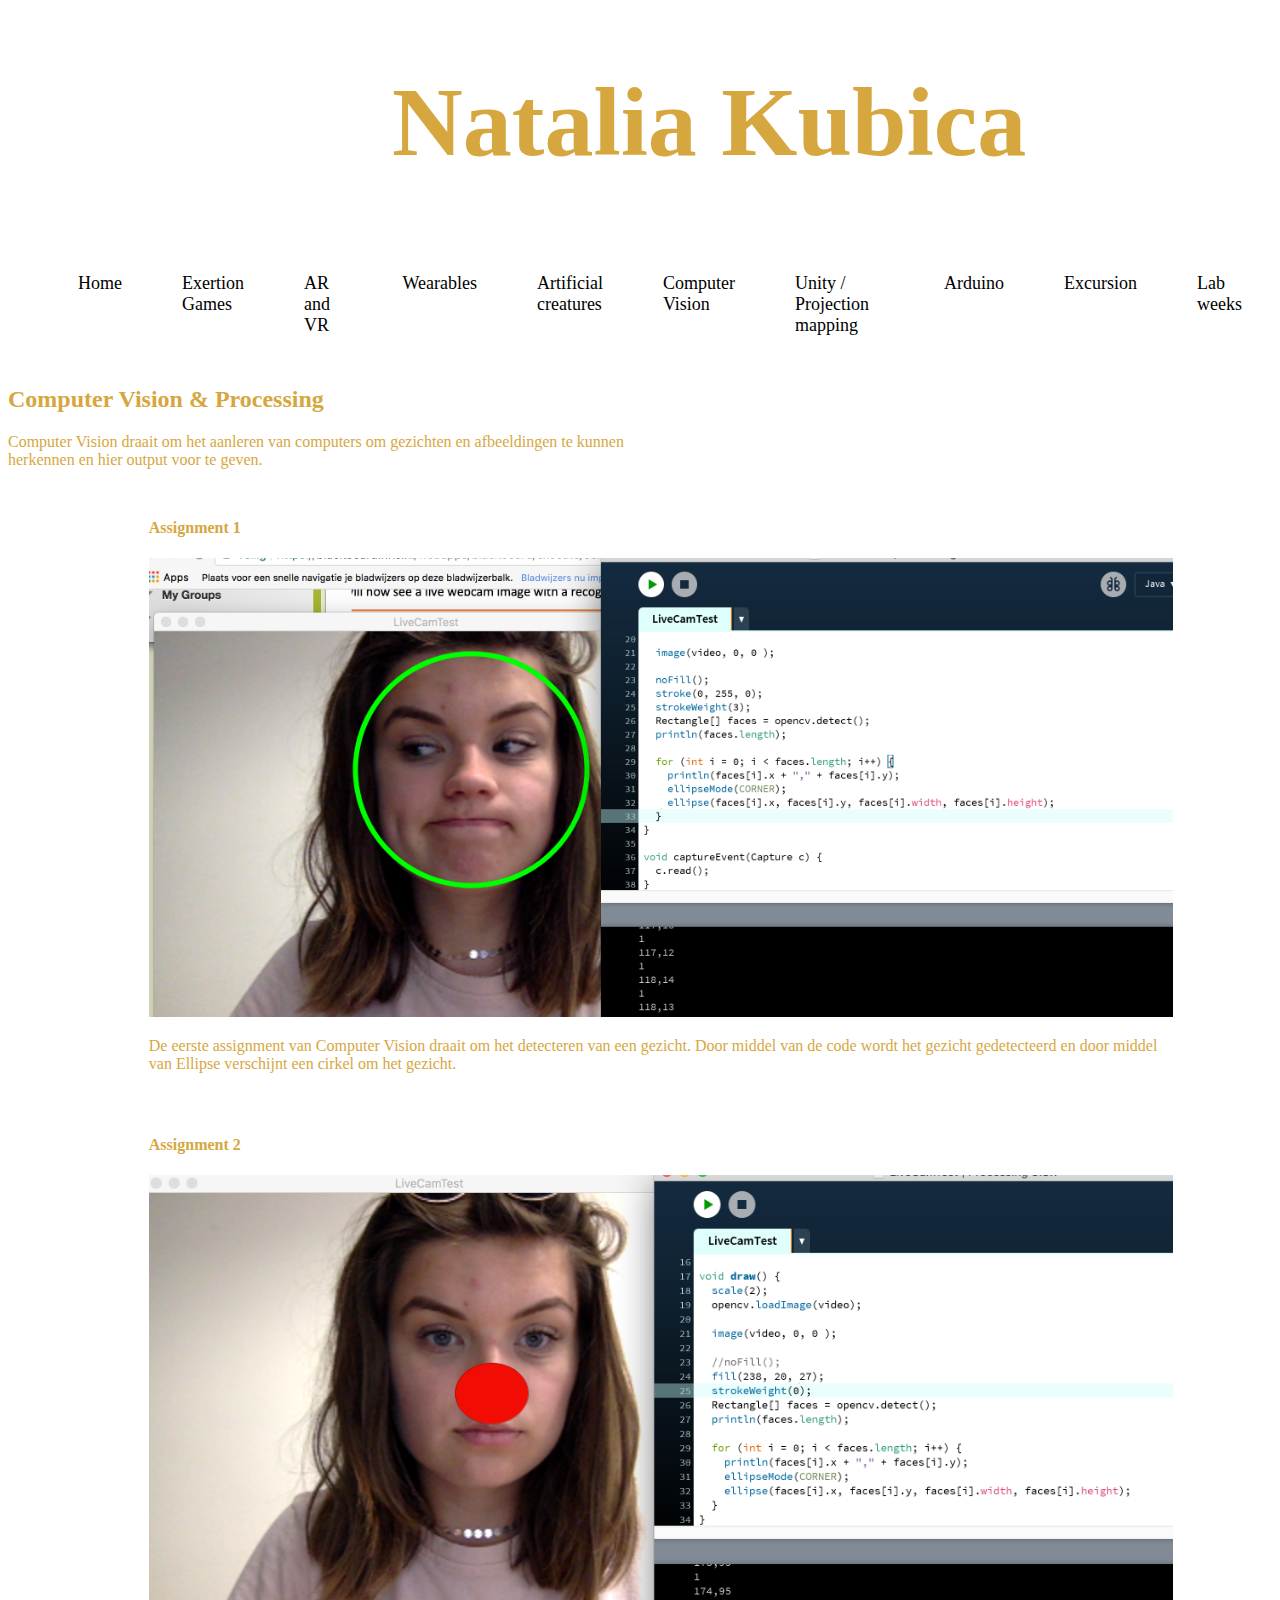
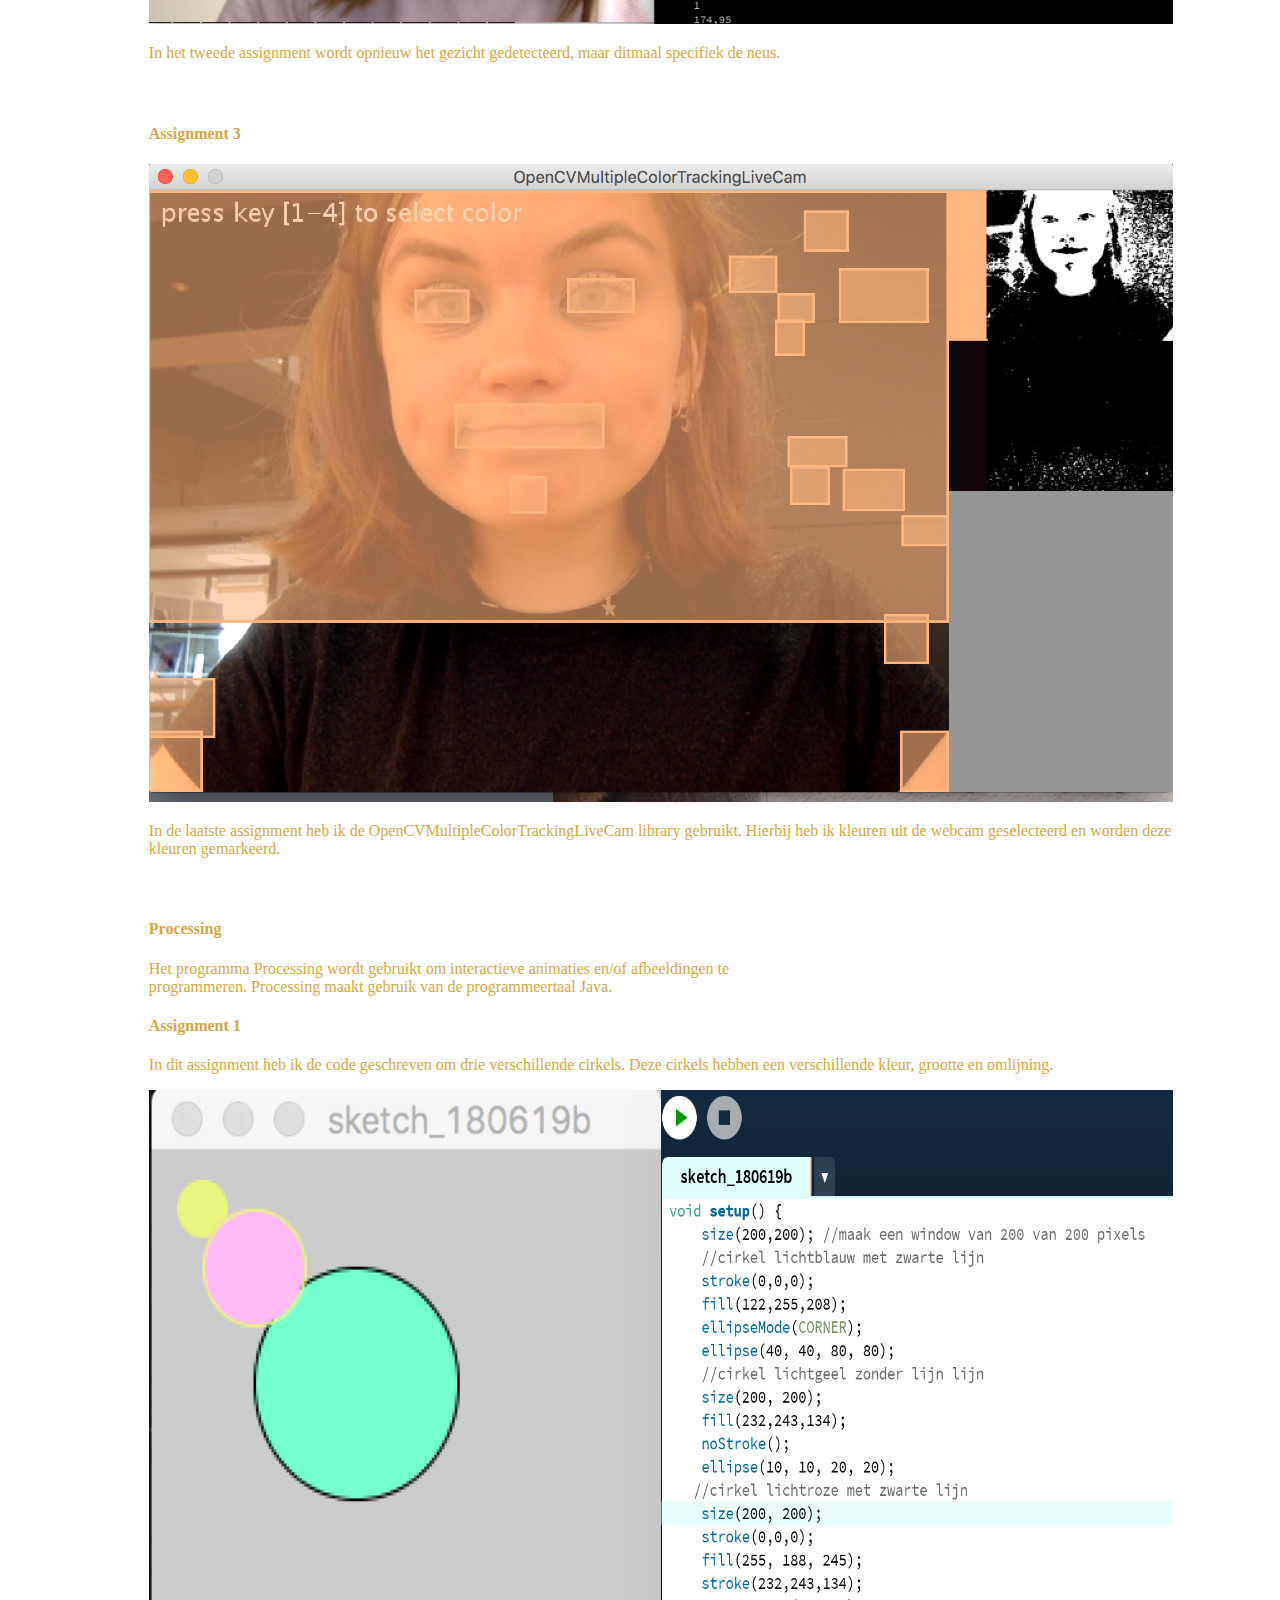
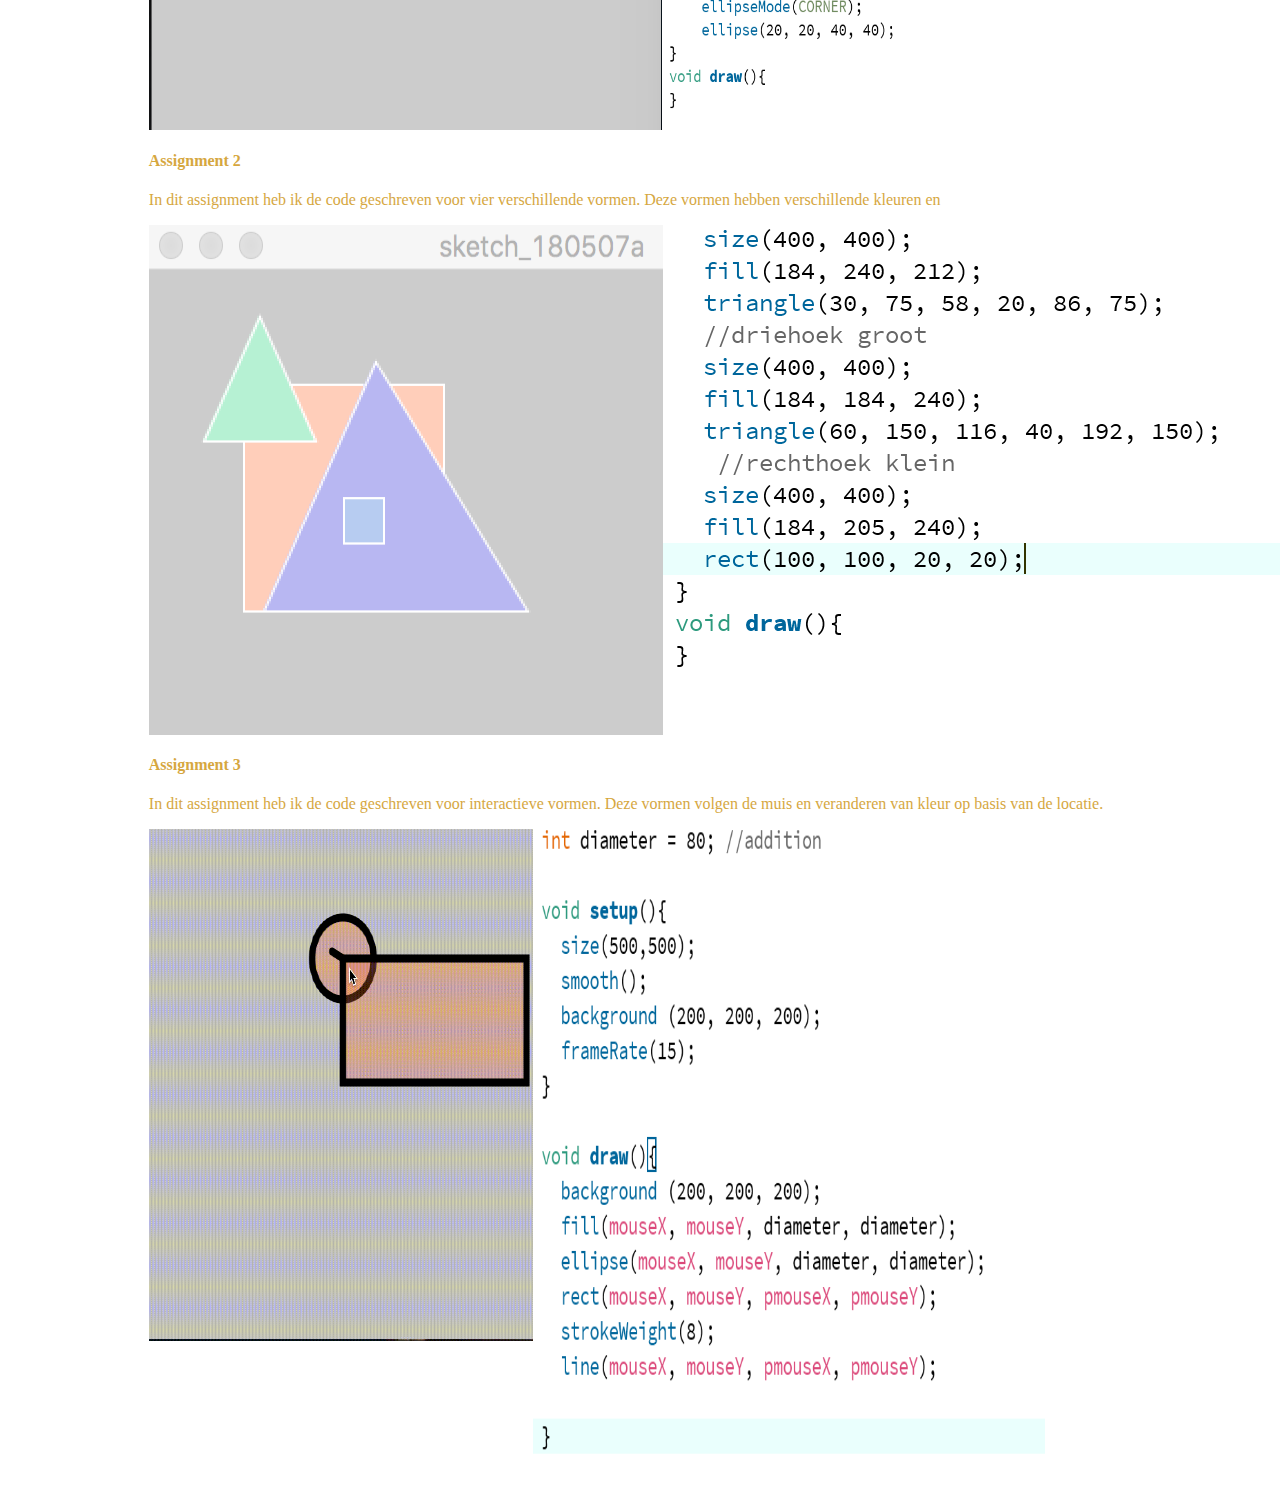
<file: computer.html>
<!DOCTYPE html>
<html>
    <head>
        <title>Portfolio Natalia</title>
        <meta charset="utf-8" />
        <meta name=”viewport” content=”width=device-width, initial-scale=1” />
        <link href="style.css" type="text/css" rel="stylesheet" />
        <link href="computer.css" type="text/css" rel="stylesheet" />
    </head>
    <body>
        <header>
            <h1>Natalia Kubica</h1>
        </header>
        <ul class="menu">
                <li><a href="portfolio.html">Home</a></li>
                <li ><a href="exertion.html">Exertion Games</a></li>
                <li><a href="arvr.html">AR and VR</a></li>
                <li><a href="wearables.html">Wearables</a></li>
                <li><a href="ac.html">Artificial creatures</a></li>
                <li><a href="computer.html">Computer Vision</a></li>
                <li><a href="unity.html">Unity / Projection mapping</a></li>
                <li><a href="arduino.html">Arduino</a></li>
                <li><a href="excursion.html">Excursion</a></li>
                <li><a href="labweeks.html">Lab weeks</a></li>
            </ul>
        <div class="box1">
            <h2>Computer Vision & Processing</h2>
            <p class="tekstcv">Computer Vision draait om het aanleren van computers om gezichten en afbeeldingen te kunnen herkennen en hier output voor te geven. </p>
        </div>
        <div class="tekst">
            <div class="tekst1">
                <h4>Assignment 1</h4>
                <img src="foto/openCV/assignmentcv1.png" alt="assignment1" class="foto"/>
                <p>De eerste assignment van Computer Vision draait om het detecteren van een gezicht. Door middel van de code wordt het gezicht gedetecteerd en door middel van Ellipse verschijnt een cirkel om het gezicht.</p>
            </div>
            <div class="tekst2">
                <h4>Assignment 2</h4>
                <img src="foto/openCV/assignmentcv2.png" alt="assignment2" class="foto" />
                <p>
                    In het tweede assignment wordt opnieuw het gezicht gedetecteerd, maar ditmaal specifiek de neus. 
                </p>
            </div>
              <div class="tekst3">
                <h4>Assignment 3</h4>
                <img src="foto/openCV/assignment3.png" alt="assignment3" class="foto" />
                <p>
                    In de laatste assignment heb ik de OpenCVMultipleColorTrackingLiveCam library gebruikt. Hierbij heb ik kleuren uit de webcam geselecteerd en worden deze kleuren gemarkeerd. 
                </p>
            </div>
              <div class="tekst4">
                <h4>Processing</h4>
                <p class="tekstpro">Het programma Processing wordt gebruikt om interactieve animaties en/of afbeeldingen te programmeren. Processing maakt gebruik van de programmeertaal Java. </p>
                <h4>Assignment 1</h4>
                  <p>In dit assignment heb ik de code geschreven om drie verschillende cirkels. Deze cirkels hebben een verschillende kleur, grootte en omlijning.</p>
                <div class="ass1">
                    <img src="foto/Processing/assignment1.png" alt="assignment1" class="fotopro1" />
                    <img src="foto/Processing/assignment1code.png" alt="code1" class="fotoc1" />
                    
                </div>
                  <h4>Assignment 2</h4>
                  <p>In dit assignment heb ik de code geschreven voor vier verschillende vormen. Deze vormen hebben verschillende kleuren en </p>
                 <div class="ass1">
                    <img src="foto/Processing/assignment2.png" alt="assignment1" class="fotopro2" />
                    <img src="foto/Processing/assignment2code.png" alt="code1" class="fotoc2" />
                    <p></p>
                </div>  
                <h4>Assignment 3</h4>
                  <p>In dit assignment heb ik de code geschreven voor interactieve vormen. Deze vormen volgen de muis en veranderen van kleur op basis van de locatie. </p>
                     <div class="ass1">
                    <img src="foto/Processing/assignment3.gif" alt="assignment1" class="fotopro3" />
                    <img src="foto/Processing/assignment3code.png" alt="code1" class="fotoc3" />
                </div>  
                <p>
                    
                </p>
            </div>
        </div>
    </body>
</html>
</file>
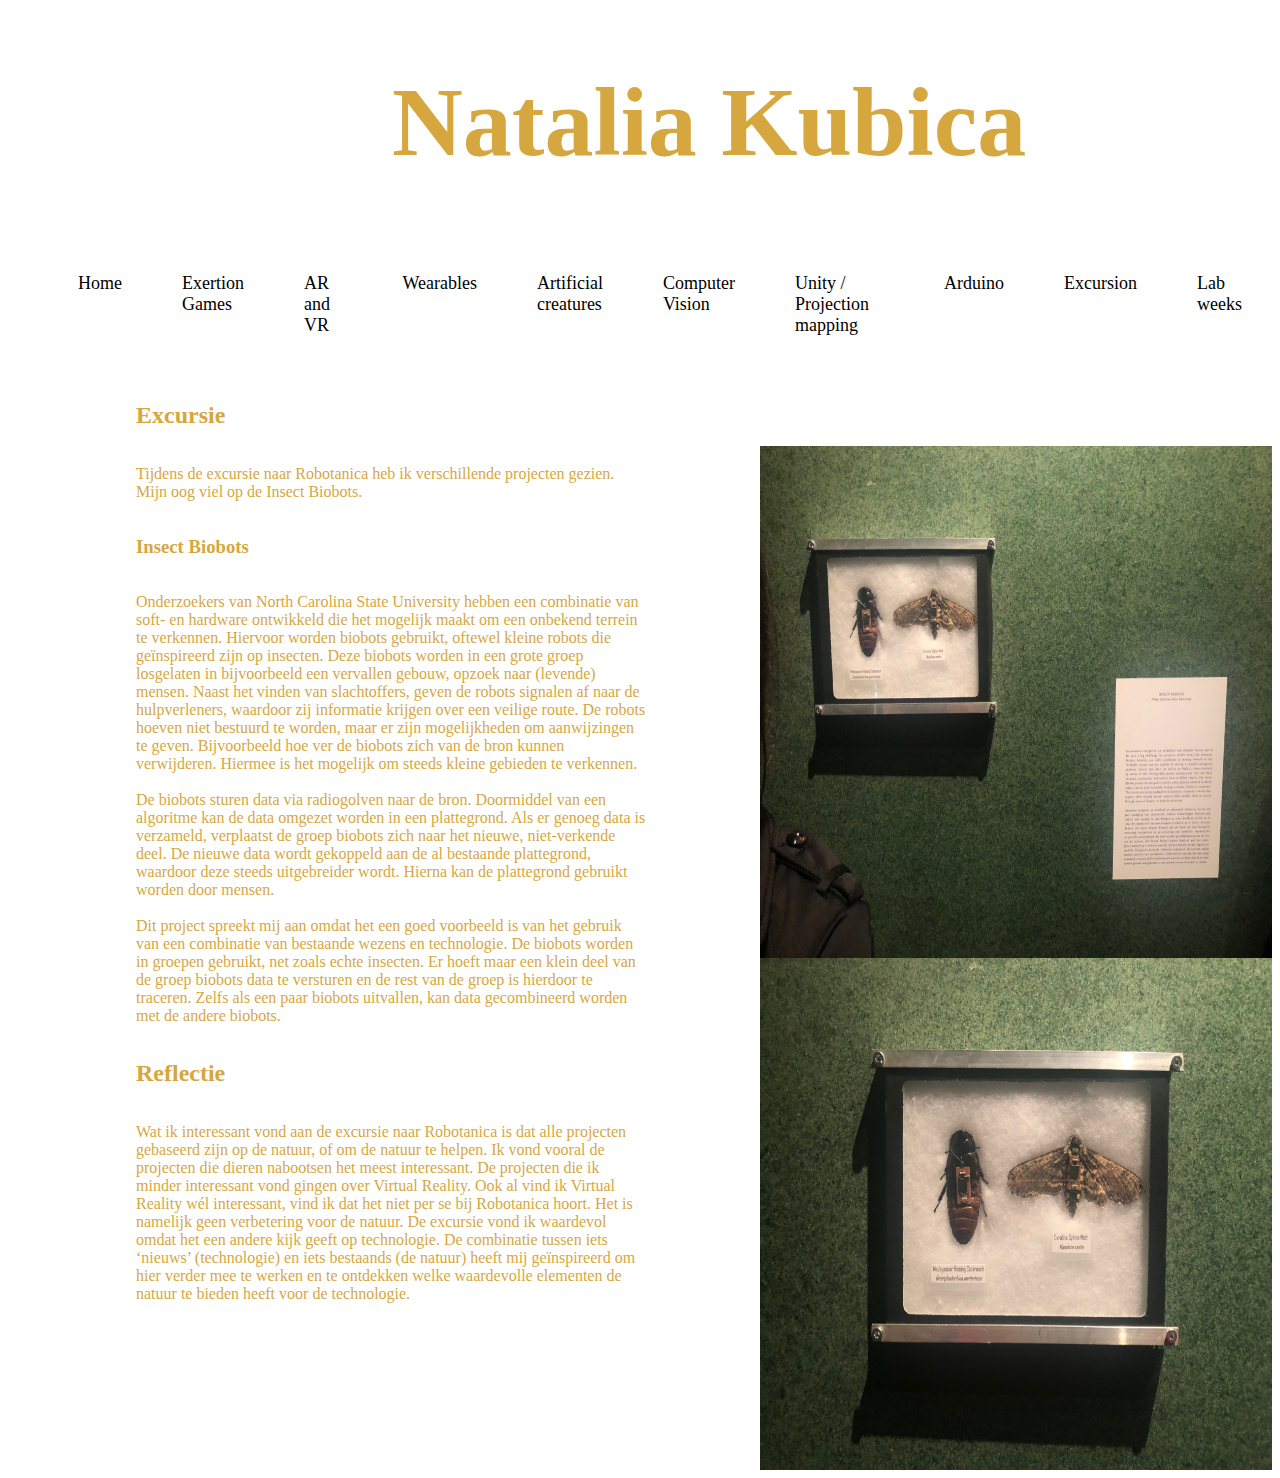
<file: excursion.html>
<!DOCTYPE html>
<html>
    <head>
        <title>Portfolio Natalia</title>
        <meta charset="utf-8" />
        <meta name=”viewport” content=”width=device-width, initial-scale=1” />
        <link href="style.css" type="text/css" rel="stylesheet" />
        <link href="excursie.css" type="text/css" rel="stylesheet" />
    </head>
    <body>
        <header>
            <h1>Natalia Kubica</h1>
        </header>
        <ul class="menu">
                <li><a href="portfolio.html">Home</a></li>
                <li ><a href="exertion.html">Exertion Games</a></li>
                <li><a href="arvr.html">AR and VR</a></li>
                <li><a href="wearables.html">Wearables</a></li>
                <li><a href="ac.html">Artificial creatures</a></li>
                <li><a href="computer.html">Computer Vision</a></li>
                <li><a href="unity.html">Unity / Projection mapping</a></li>
                <li><a href="arduino.html">Arduino</a></li>
                <li><a href="excursion.html">Excursion</a></li>
                <li><a href="labweeks.html">Lab weeks</a></li>
            </ul>
        <div class="box1">
            <div class="tekst">
                <h2>Excursie</h2>
                <p>Tijdens de excursie naar Robotanica heb ik verschillende projecten gezien. Mijn oog viel op de Insect Biobots. </p>
                <h3>Insect Biobots</h3>
                <p>
                Onderzoekers van North Carolina State University hebben een combinatie van soft- en hardware ontwikkeld die het mogelijk maakt om een onbekend terrein te verkennen. Hiervoor worden biobots gebruikt, oftewel kleine robots die geïnspireerd zijn op insecten. Deze biobots worden in een grote groep losgelaten in bijvoorbeeld een vervallen gebouw, opzoek naar (levende) mensen. Naast het vinden van slachtoffers, geven de robots signalen af naar de hulpverleners, waardoor zij informatie krijgen over een veilige route. De robots hoeven niet bestuurd te worden, maar er zijn mogelijkheden om aanwijzingen te geven. Bijvoorbeeld hoe ver de biobots zich van de bron kunnen verwijderen. Hiermee is het mogelijk om steeds kleine gebieden te verkennen. 
                <br />
                <br />
                De biobots sturen data via radiogolven naar de bron. Doormiddel van een algoritme kan de data omgezet worden in een plattegrond. Als er genoeg data is verzameld, verplaatst de groep biobots zich naar het nieuwe, niet-verkende deel. De nieuwe data wordt gekoppeld aan de al bestaande plattegrond, waardoor deze steeds uitgebreider wordt. Hierna kan de plattegrond gebruikt worden door mensen. 
                <br />
                <br />
                Dit project spreekt mij aan omdat het een goed voorbeeld is van het gebruik van een combinatie van bestaande wezens en technologie. De biobots worden in groepen gebruikt, net zoals echte insecten. Er hoeft maar een klein deel van de groep biobots data te versturen en de rest van de groep is hierdoor te traceren. Zelfs als een paar biobots uitvallen, kan data gecombineerd worden met de andere biobots. 
            </p>
            <h2>Reflectie</h2>
            <p>Wat ik interessant vond aan de excursie naar Robotanica is dat alle projecten gebaseerd zijn op de natuur, of om de natuur te helpen. Ik vond vooral de projecten die dieren nabootsen het meest interessant.  De projecten die ik minder interessant vond gingen over Virtual Reality. Ook al vind ik Virtual Reality wél interessant, vind ik dat het niet per se bij Robotanica hoort. Het is namelijk geen verbetering voor de natuur. 

            De excursie vond ik waardevol omdat het een andere kijk geeft op technologie. De combinatie tussen iets ‘nieuws’ (technologie) en iets bestaands (de natuur) heeft mij geïnspireerd om hier verder mee te werken en te ontdekken welke waardevolle elementen de natuur te bieden heeft voor de technologie. 
</p>
            </div>
            <div class="fotos">
                <img src="foto/Excursie/foto1.JPG" class="foto" />
                <img src="foto/Excursie/foto2.JPG" class="foto" />
            </div>
        </div>
    </body>
</html>
</file>
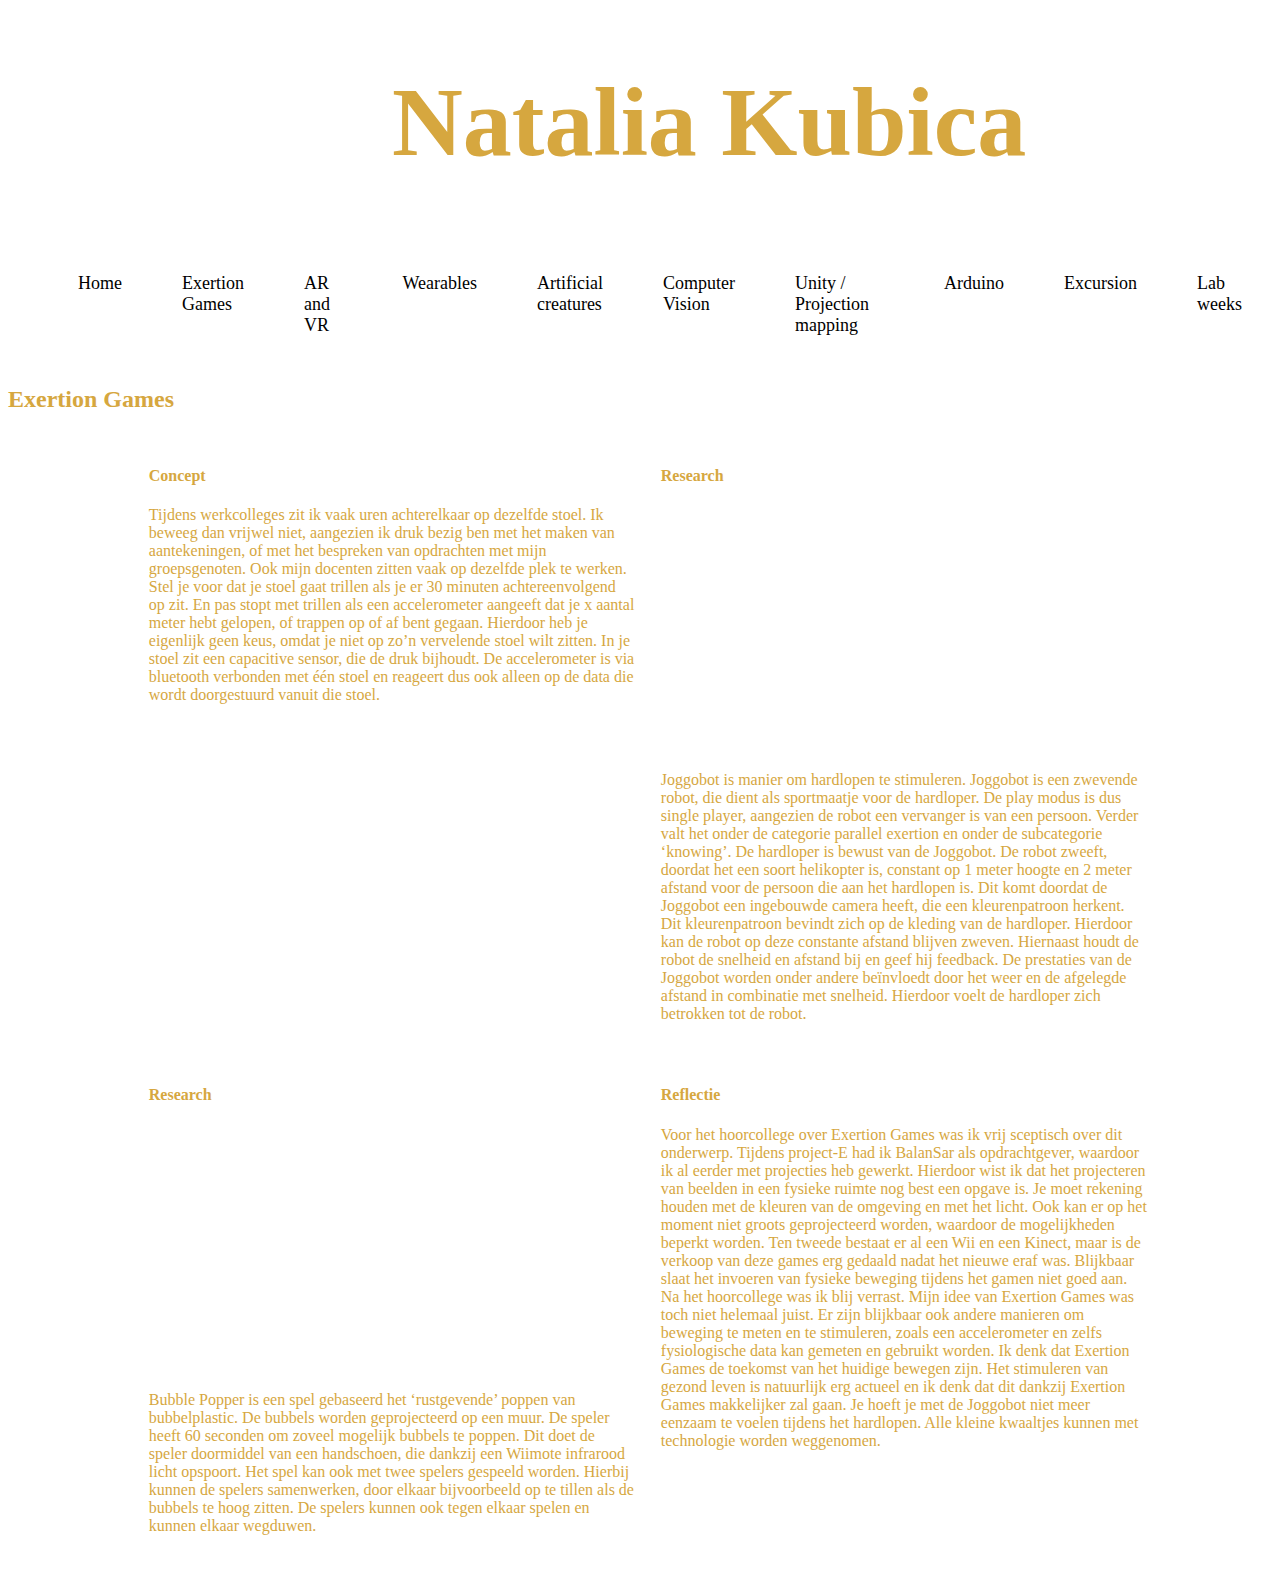
<file: exertion.html>
<!DOCTYPE html>
<html>
    <head>
        <title>Portfolio Natalia</title>
        <meta charset="utf-8" />
        <meta name=”viewport” content=”width=device-width, initial-scale=1” />
        <link href="style.css" type="text/css" rel="stylesheet" />
        <link href="exertionstyle.css" type="text/css" rel="stylesheet" />
    </head>
    <body>
        <header>
            <h1>Natalia Kubica</h1>
        </header>
            <ul class="menu">
                <li><a href="portfolio.html">Home</a></li>
                <li ><a href="exertion.html">Exertion Games</a></li>
                <li><a href="arvr.html">AR and VR</a></li>
                <li><a href="wearables.html">Wearables</a></li>
                <li><a href="ac.html">Artificial creatures</a></li>
                <li><a href="computer.html">Computer Vision</a></li>
                <li><a href="unity.html">Unity / Projection mapping</a></li>
                <li><a href="arduino.html">Arduino</a></li>
                <li><a href="excursion.html">Excursion</a></li>
                <li><a href="labweeks.html">Lab weeks</a></li>
            </ul>
        <div class="box1">
            <h2>Exertion Games</h2>
        </div>
        <div class="tekst">
            <div class="tekst1">
                <h4>Concept</h4>
                <p>
                Tijdens werkcolleges zit ik vaak uren achterelkaar op dezelfde stoel. Ik beweeg dan vrijwel niet, aangezien ik druk bezig ben met het maken van aantekeningen, of met het bespreken van opdrachten met mijn groepsgenoten. Ook mijn docenten zitten vaak op dezelfde plek te werken. Stel je voor dat je stoel gaat trillen als je er 30 minuten achtereenvolgend op zit. En pas stopt met trillen als een accelerometer 
                aangeeft dat je x aantal meter hebt gelopen, of trappen op of af bent gegaan. Hierdoor heb je eigenlijk geen keus, omdat je niet op zo’n vervelende stoel wilt zitten.  In je stoel zit een capacitive sensor, die de druk bijhoudt. De accelerometer is via bluetooth verbonden met één stoel en reageert dus ook alleen op de data die wordt doorgestuurd vanuit die stoel.
                </p>
            </div>
            <div class="tekst2">
                <h4>Research</h4>
                <iframe width="420" height="245" src="https://www.youtube.com/embed/DHlSvPsko9A" frameborder="0" allow="autoplay; encrypted-media" allowfullscreen></iframe>
                <p>
                Joggobot is manier om hardlopen te stimuleren. Joggobot is een zwevende robot, die dient als sportmaatje voor de hardloper. De play modus is dus single player, aangezien de robot een vervanger is van een persoon. Verder valt het onder de categorie parallel exertion en onder de subcategorie ‘knowing’. De hardloper is bewust van de Joggobot.  De robot zweeft, doordat het een soort helikopter is, constant op 1 meter hoogte en 2 meter afstand voor de persoon die aan het hardlopen is. Dit komt doordat de Joggobot een ingebouwde camera heeft, die een kleurenpatroon herkent. Dit kleurenpatroon bevindt zich op de kleding van de hardloper. Hierdoor kan de robot op deze constante afstand blijven zweven. Hiernaast houdt de robot de snelheid en afstand bij en geef hij feedback. De prestaties van de Joggobot worden onder andere beïnvloedt door het weer en de afgelegde afstand in combinatie met snelheid. Hierdoor voelt de hardloper zich betrokken tot de robot. 

                </p>
            </div>
            <div class="tekst3">
                <h4>Research</h4>
                <iframe width="420" height="245" src="https://www.youtube.com/embed/ht1MQU3RXoE" frameborder="0" allow="autoplay; encrypted-media" allowfullscreen></iframe>
                <p>
                Bubble Popper is een spel gebaseerd het ‘rustgevende’ poppen van bubbelplastic. De bubbels worden geprojecteerd op een muur. De speler heeft 60 seconden om zoveel mogelijk bubbels te poppen. Dit doet de speler doormiddel van een handschoen, die dankzij een Wiimote infrarood licht opspoort. Het spel kan ook met twee spelers gespeeld worden. Hierbij kunnen de spelers samenwerken, door elkaar bijvoorbeeld op te tillen als de bubbels te hoog zitten. De spelers kunnen ook tegen elkaar spelen en kunnen elkaar wegduwen. 
                </p>
            </div>
            <div class="tekst4">
                <h4>Reflectie</h4>
                <p>
                    Voor het hoorcollege over Exertion Games was ik vrij sceptisch over dit onderwerp. Tijdens project-E had ik BalanSar als opdrachtgever, waardoor ik al eerder met projecties heb gewerkt. Hierdoor wist ik dat het projecteren van beelden in een fysieke ruimte nog best een opgave is. Je moet rekening houden met de kleuren van de omgeving en met het licht. Ook kan er op het moment niet groots geprojecteerd worden, waardoor de mogelijkheden beperkt worden. 

                    Ten tweede bestaat er al een Wii en een Kinect, maar is de verkoop van deze games erg gedaald nadat het nieuwe eraf was. Blijkbaar slaat het invoeren van fysieke beweging tijdens het gamen niet goed aan. 

                    Na het hoorcollege was ik blij verrast. Mijn idee van Exertion Games was toch niet helemaal juist. Er zijn blijkbaar ook andere manieren om beweging te meten en te stimuleren, zoals een accelerometer en zelfs fysiologische data kan gemeten en gebruikt worden. 

                    Ik denk dat Exertion Games de toekomst van het huidige bewegen zijn. Het stimuleren van gezond leven is natuurlijk erg actueel en ik denk dat dit dankzij Exertion Games makkelijker zal gaan. Je hoeft je met de Joggobot niet meer eenzaam te voelen tijdens het hardlopen. Alle kleine kwaaltjes kunnen met technologie worden weggenomen.  

                </p>
            </div>
        </div>
    </body>
</html>
</file>
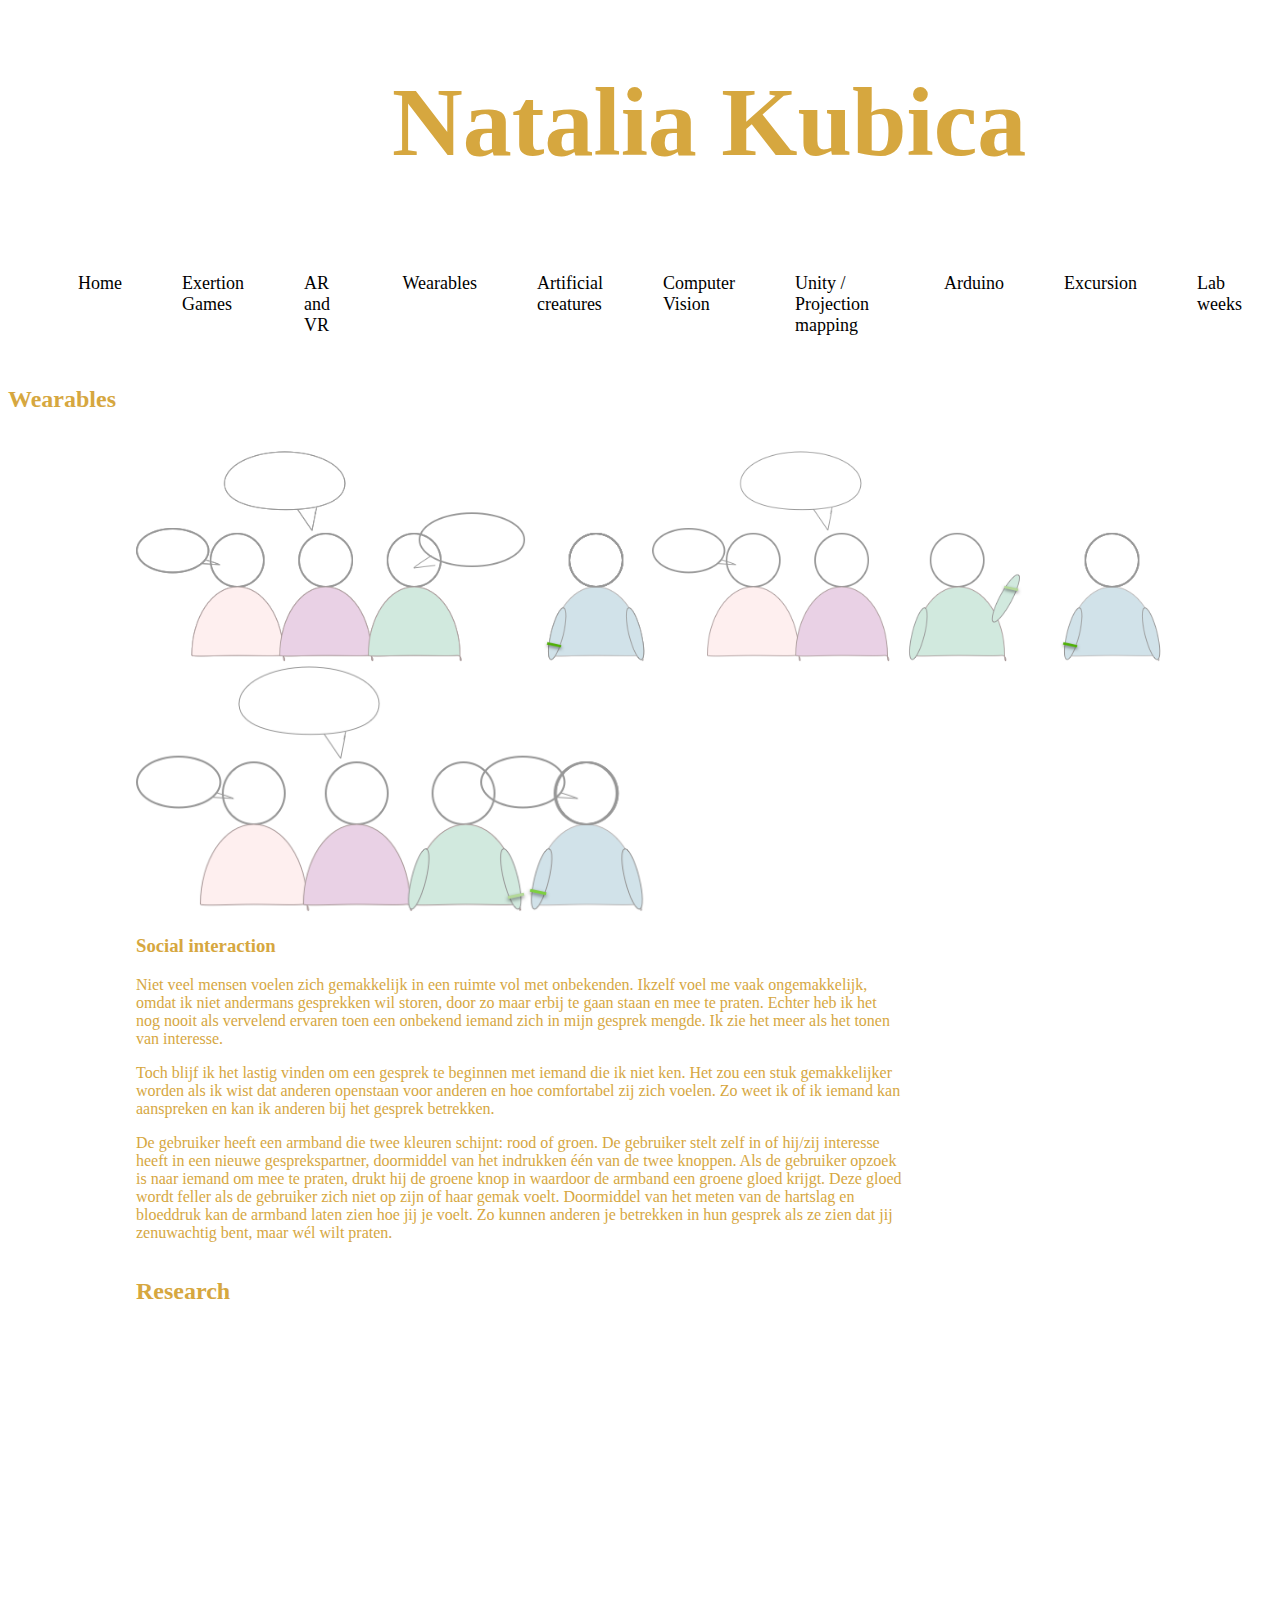
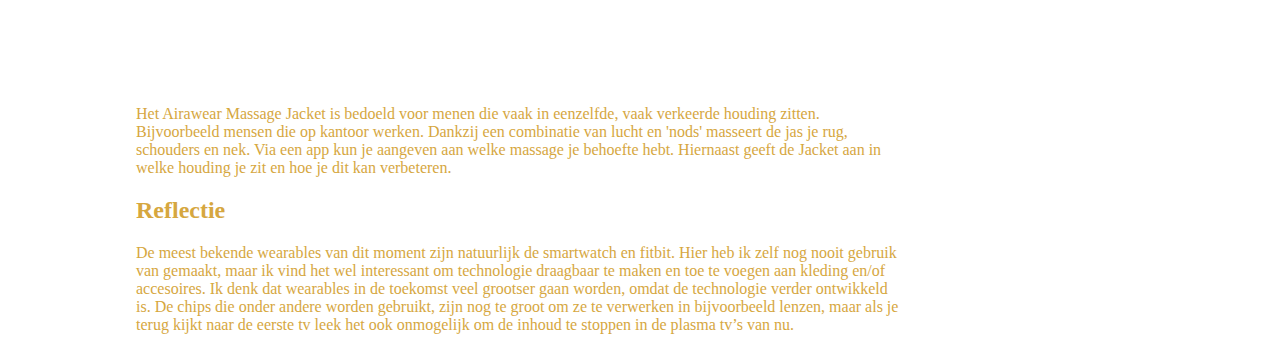
<file: wearables.html>
<!DOCTYPE html>
<html>
    <head>
        <title>Portfolio Natalia</title>
        <meta charset="utf-8" />
        <meta name=”viewport” content=”width=device-width, initial-scale=1” />
        <link href="style.css" type="text/css" rel="stylesheet" />
        <link href="style2.css" type="text/css" rel="stylesheet" />
    </head>
    <body>
        <header>
            <h1>Natalia Kubica</h1>
        </header>
        <ul class="menu">
                <li><a href="portfolio.html">Home</a></li>
                <li ><a href="exertion.html">Exertion Games</a></li>
                <li><a href="arvr.html">AR and VR</a></li>
                <li><a href="wearables.html">Wearables</a></li>
                <li><a href="ac.html">Artificial creatures</a></li>
                <li><a href="computer.html">Computer Vision</a></li>
                <li><a href="unity.html">Unity / Projection mapping</a></li>
                <li><a href="arduino.html">Arduino</a></li>
                <li><a href="excursion.html">Excursion</a></li>
                <li><a href="labweeks.html">Lab weeks</a></li>
            </ul>
        <div class="box1">
            <h2>Wearables</h2>
            <br />
            
        </div>
        <div class="geheel">
            <div class="fotos">
                <img src="STORY1.png" class="foto1" />
                <img src="story2.png" class="foto1"/>
                <img src="story3.png" class="foto1" />
            </div>
            <div class="tekstconcept">
            <h3>Social interaction</h3>
            <p class="tekst1">
               Niet veel mensen voelen zich gemakkelijk in een ruimte vol met onbekenden. Ikzelf voel me vaak ongemakkelijk, omdat ik niet andermans gesprekken wil storen, door zo maar erbij te gaan staan en mee te praten. Echter heb ik het nog nooit als vervelend ervaren toen een onbekend iemand zich in mijn gesprek mengde. Ik zie het meer als het tonen van interesse. 
                </p>
                  <p class="tekst2">
                Toch blijf ik het lastig vinden om een gesprek te beginnen met iemand die ik niet ken. Het zou een stuk gemakkelijker worden als ik wist dat anderen openstaan voor anderen en hoe comfortabel zij zich voelen. Zo weet ik of ik iemand kan aanspreken en kan ik anderen bij het gesprek betrekken.
                </p>
            <p class="tekst3">
            De gebruiker heeft een armband die twee kleuren schijnt: rood of groen. De gebruiker stelt zelf in of hij/zij interesse heeft in een nieuwe gesprekspartner, doormiddel van het indrukken één van de twee knoppen. Als de gebruiker opzoek is naar iemand om mee te praten, drukt hij de groene knop in waardoor de armband een groene gloed krijgt. Deze gloed wordt feller als de gebruiker zich niet op zijn of haar gemak voelt. Doormiddel van het meten van de hartslag en bloeddruk kan de armband laten zien hoe jij je voelt. Zo kunnen anderen je betrekken in hun gesprek als ze zien dat jij zenuwachtig bent, maar wél wilt praten. 
                </p>
            </div>
            <div class="tekstresearch">
            <h2>Research</h2>
            <iframe width="640" height="360" src="https://www.youtube.com/embed/gb9e3ZOrAnA" frameborder="0" allow="autoplay; encrypted-media" allowfullscreen></iframe>
            <p class="tekst4">
                Het Airawear Massage Jacket is bedoeld voor menen die vaak in eenzelfde, vaak verkeerde houding zitten. Bijvoorbeeld mensen die op kantoor werken. Dankzij een combinatie van lucht en 'nods' masseert de jas je rug, schouders en nek. Via een app kun je aangeven aan welke massage je behoefte hebt. Hiernaast geeft de Jacket aan in welke houding je zit en hoe je dit kan verbeteren. 
            </p>
            <div class="tekstref">
                <h2>Reflectie</h2>
                <p class="tekst5">
                    De meest bekende wearables van dit moment zijn natuurlijk de smartwatch en fitbit. Hier heb ik zelf nog nooit gebruik van gemaakt, maar ik vind het wel interessant om technologie draagbaar te maken en toe te voegen aan kleding en/of accesoires. Ik denk dat wearables in de toekomst veel grootser gaan worden, omdat de technologie verder ontwikkeld is. De chips die onder andere worden gebruikt, zijn nog te groot om ze te verwerken in bijvoorbeeld lenzen, maar als je terug kijkt naar de eerste tv leek het ook onmogelijk om de inhoud te stoppen in de plasma tv’s van nu.

                </p>
            </div>
            </div>
        </div>
    </body>
</html>
</file>
<file: style.css>
body{
    font-family: 'Abel';
    color: #D6A73F;
}

.menu{
    display: flex;
    
}
.menu li{
   padding:30px;
    list-style-type: none;
    
}
.menu li a{
    color:black;
    text-decoration: none;
    font-size: 18px;
    font-weight: 200;
    
}

.menu li a:hover{
    text-decoration: underline; 
}

h1{
    font-size: 98px;
    margin-left: 30vw;
}
</file>
<file: ac.css>
div.geheel{
    display: flex;
    flex-direction: column;
    margin-left: 10vw;
}
.tekst{
    width: 50vw;
}
</file>
<file: arduino.css>
h2{
    text-align: center;
}

.tekst{
    display: flex;
    flex-flow: row wrap; 
    align-items: center;
}

div.ass > h2{
    margin-left: 10vw;
}

p{
    margin-left: 10vw;
    width: 30vw;
}

.beeld{
    margin-left: 15vw;
}

video{
    width: 30vw;
    margin-left: 10vw;
}

.code{
    width: 30vw;
    margin-left: 10vw;
}
.ass{
    display: flex;
    flex-flow: row;
    margin-bottom: 10vw;
}
</file>
<file: arvstyle.css>
img.foto1{
    width: 40vw;
    margin-left: 5vw;
    margin-top: 5vw;
}

div.tekst1{
    display: flex;
    flex-flow: column;
    width: 40vw;
    margin-left: 5vw;
}
div.educatie{
    display: flex;
    flex-flow: row;
}

div.fotos1{
    display: flex;
    flex-flow: column;
}

img.foto5{
    width: 80vw;
    margin-left: 10vw;
    margin-right: 10vw;
}

div.tekst2{
    width: 50vw;
    margin-left: 5vw;
}

div.tekst3{
    width: 50vw;
    width: 40vw;
    margin-left: 5vw;
}

img.foto6{
    width: 40vw;
    margin-left: 5vw;
    margin-top: 5vw;
}

h2{
    text-align: center;
}

.geheel3{
    display: flex;
    flex-flow: row;
}

.geheel4{
    display: flex;
    flex-direction: row;
    margin-left: 5vw;
}

.tekst4{
    width: 50vw;
}
</file>
<file: computer.css>
img.foto{
    width: 80vw;
}

p.tekstcv{
    width: 50vw;
}

p.tekstpro{
    width: 50vw;
}

.foto1{
    width: 40vw;
    height: auto;
}

.fotopro1{
    width: 40vw;
    height: 50vw;
}

.fotoc1{
    width: 40vw;
    height: 50vw;
}

.fotopro3{
    width: 30vw;
    height: 40vw;
}

.fotoc3{
    width: 40vw;
    height: 50vw;
}
.tekst{
    display: flex;
    flex-direction: row;
    margin-left: 10vw;
    flex-wrap: wrap;
    justify-content: space-between;
    width: 80vw;
    
}

.tekst div{
    flex: 1;
}


.tekst1, .tekst2, .tekst3, .tekst4, .tekst5{
    flex-direction: row;
    flex-basis:0;
    margin: 1vw;
}

.ass1{
    display: flex;
    flex-flow: row;
}
</file>
<file: excursie.css>
.tekst{
    display: flex;
    flex-flow: column;
    width: 60vw;
}
p{
    width: 40vw;
}
.box1{
    display: flex;
    flex-flow: row;
    margin-left: 10vw;
}

img{
    width: 40vw;
    height: 40vw;
}

.fotos{
    display: flex;
    flex-flow: column;
    margin-top: 5vw;
}
</file>
<file: exertionstyle.css>
img.foto1{
    width: 80vw;
    margin-left: 10vw;
}


.tekst{
    display: flex;
    flex-direction: row;
    margin-left: 10vw;
    flex-wrap: wrap;
    justify-content: space-between;
    width: 80vw;
    
}

.tekst div{
    flex: 1;
}


.tekst1, .tekst2, .tekst3, .tekst4, .tekst5{
    flex-direction: row;
    flex-basis:0;
    margin: 1vw;
}
</file>
<file: style2.css>
div.geheel{
    display: flex;
    flex-direction: column;
    margin-left: 10vw;
}

p{
    width: 60vw;
}


img.foto1{
    width: 40vw;
}
</file>
